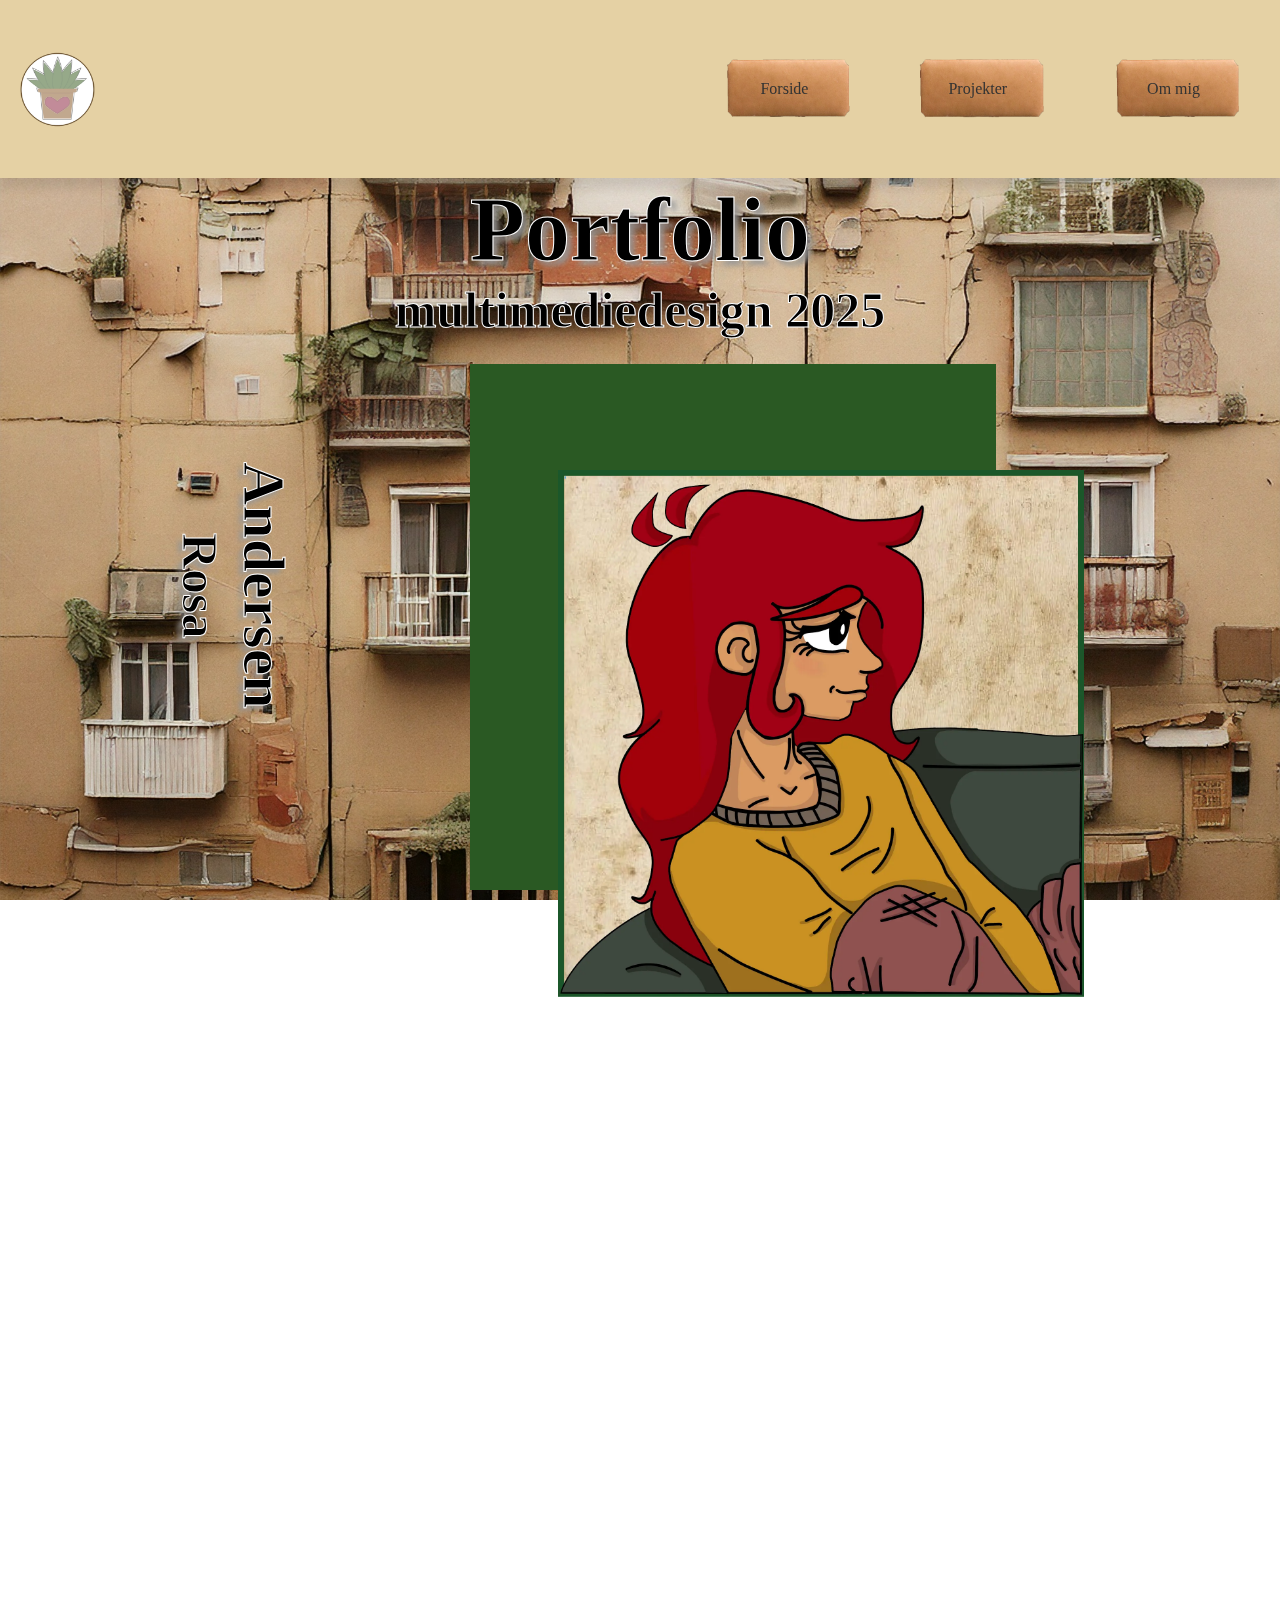
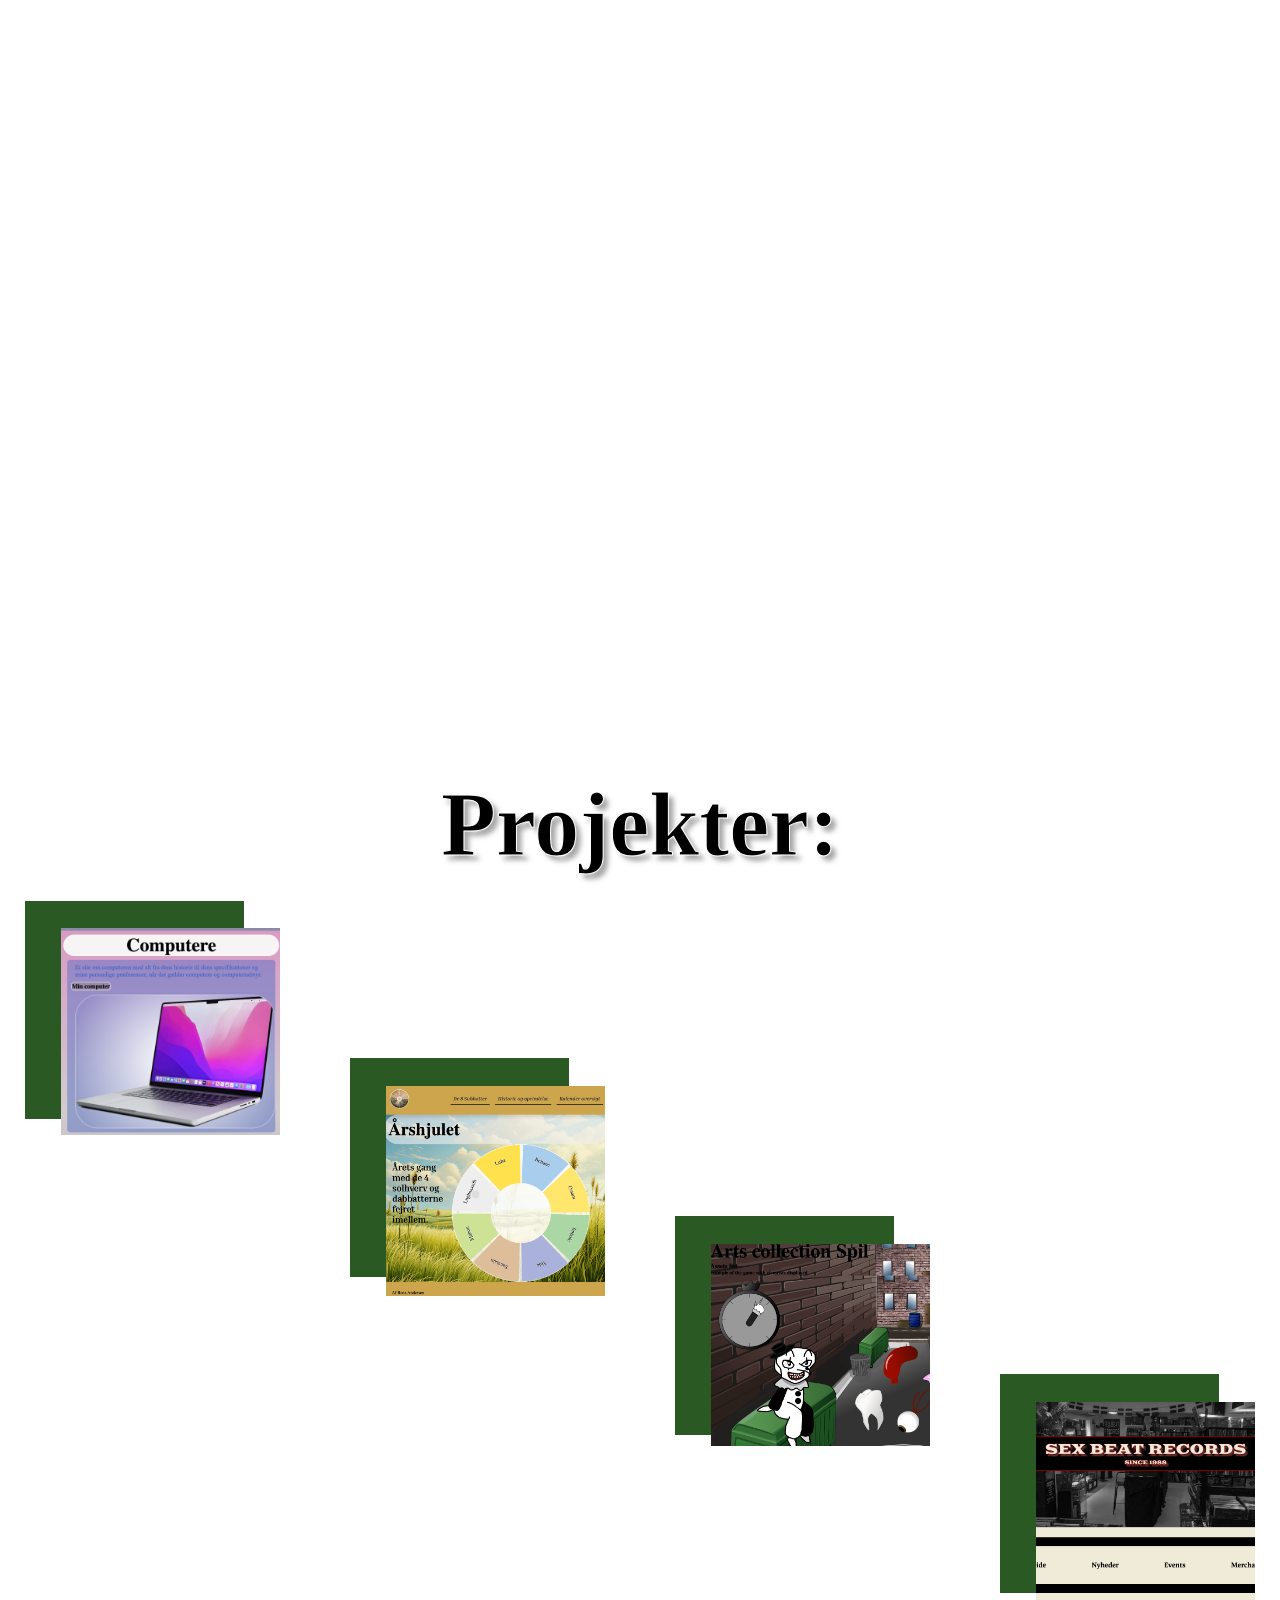
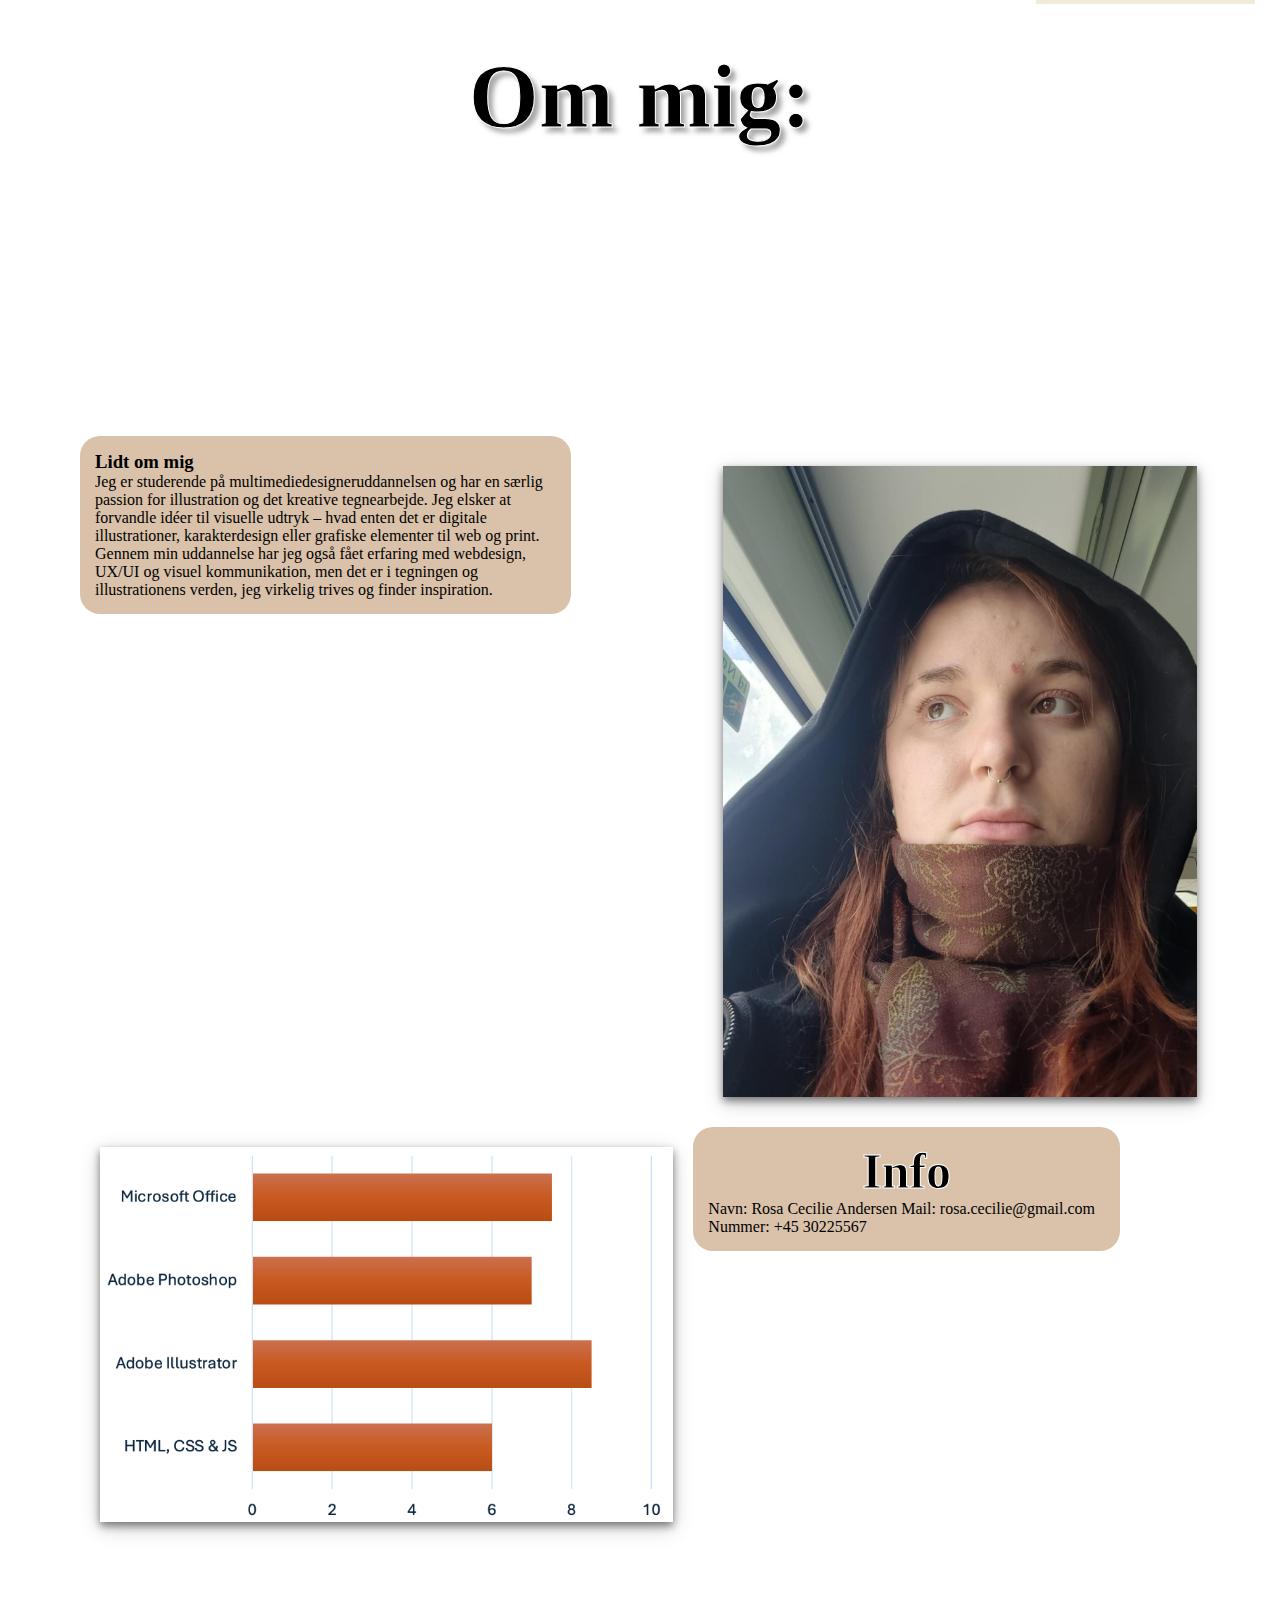
<file: index.html>
<!DOCTYPE html>
<html lang="en">

<head>


    <meta charset="UTF-8">
    <meta name="viewport" content="width=device-width, initial-scale=1.0">
    <meta name="robots" content="noindex">
    <title>Portfolio</title>

    <link rel="stylesheet" href="css/style.css">
    <link rel="stylesheet" href="css/layout.css">
    <link rel="stylesheet" href="menu/menu.css">

    <!--Fav icon-->
    <link rel="icon" type="image/x-icon" href="Img/logo_portfolio.webp">
    <!--Fonts-->

</head>

<body>
    <header>
        <div class="logo">
            <a href="index.html"><img src="Img/logo_portfolio.webp" alt="plant logo"></a>
        </div>
        <nav>
            <ul class="menu">
                <li class="pap"><a href="index.html">Forside</a></li>
                <li class="pap"><a href="projekter.html">Projekter</a></li>
                <li class="pap"><a href="om_mig.html">Om mig</a></li>
            </ul>
            <div class="burger">
                <div class="line"></div>
                <div class="line"></div>
                <div class="line"></div>
            </div>
        </nav>
    </header>
    <main class="main_forside">

        <h1>Portfolio</h1>
        <h2>multimediedesign 2025</h2>
        <div class="grid_forside">

            <div class="grid_overlap forside drawing">
                <div class="greenbox"></div>
                <img class="overlap_img" src="Img/drawing.webp" alt="min tegning">

            </div>
            <div class="navn">
                <div class="grid_navn">
                    <div class="lodret tekst1">
                        Rosa
                    </div>
                    <div class="lodret tekst2">
                        Andersen
                    </div>

                </div>

            </div>




        </div>

        <div class="main_projekt">

            <h1>Projekter:</h1>
            <div class="grid_projekter">
                <div class="grid_overlap projekt1 projekt_mobil">
                    <div class="greenbox"></div>
                    <a class="overlap_img" href="projekter/projekt1.html"><img src="Img/projekt1_web.png"
                            alt="projekt 1"></a>
                </div>
                <div class="grid_overlap projekt2 projekt_mobil">
                    <div class="greenbox"></div>
                    <a class="overlap_img" href="projekter/projekt2.html"><img src="Img/projekt2_web.png"
                            alt="projekt 2"></a>
                </div>
                <div class="grid_overlap projekt3 projekt_mobil">
                    <div class="greenbox"></div>
                    <a class="overlap_img" href="projekter/projekt3.html"><img src="Img/projekt3_web.png"
                            alt="projekt 3">
                    </a>
                </div>
                <div class="grid_overlap projekt4 projekt_mobil">
                    <div class="greenbox"></div>
                    <a class="overlap_img" href="projekter/projekt4.html"><img src="Img/projekt4_web.png"
                            alt="projekt 4"></a>
                </div>
            </div>
        </div>





        <div class="main_om-mig">



            <h1>Om mig:</h1>
            <section class="grid_om-mig">

                <div class="om-mig_tekst1">
                    <div class="tekst">

                        <h3 class="startafsnit">Lidt om mig</h3>
                        <p class="tekstafsnit"> Jeg er studerende på multimediedesigneruddannelsen og har en særlig
                            passion
                            for illustration og det kreative
                            tegnearbejde. Jeg elsker at forvandle idéer til visuelle udtryk – hvad enten det er digitale
                            illustrationer,
                            karakterdesign eller grafiske elementer til web og print. Gennem min uddannelse har jeg også
                            fået erfaring med
                            webdesign, UX/UI og visuel kommunikation, men det er i tegningen og illustrationens verden,
                            jeg
                            virkelig trives og
                            finder inspiration.
                        </p>
                    </div>

                </div>
                <div class="  om-mig_img2"><img class="billede" src="Img/portfolio_kompetencer.png"
                        alt="mine kompetencer">
                </div>
                <div class="om-mig_tekst2">
                    <div class="tekst">
                        <h2>Info</h2>
                        <p class="tekstafsnit">
                            Navn: Rosa Cecilie Andersen
                            Mail: rosa.cecilie@gmail.com
                            Nummer: +45 30225567
                        </p>
                    </div>



                </div>
                <div class=" om-mig_img1"><img class="billede" src="Img/portfolio_me.jpeg" alt="billede af mig">
                </div>
            </section>
        </div>

    </main>
    <footer></footer>
    <script src="menu/menu.js"></script>

</body>

</html>
</file>
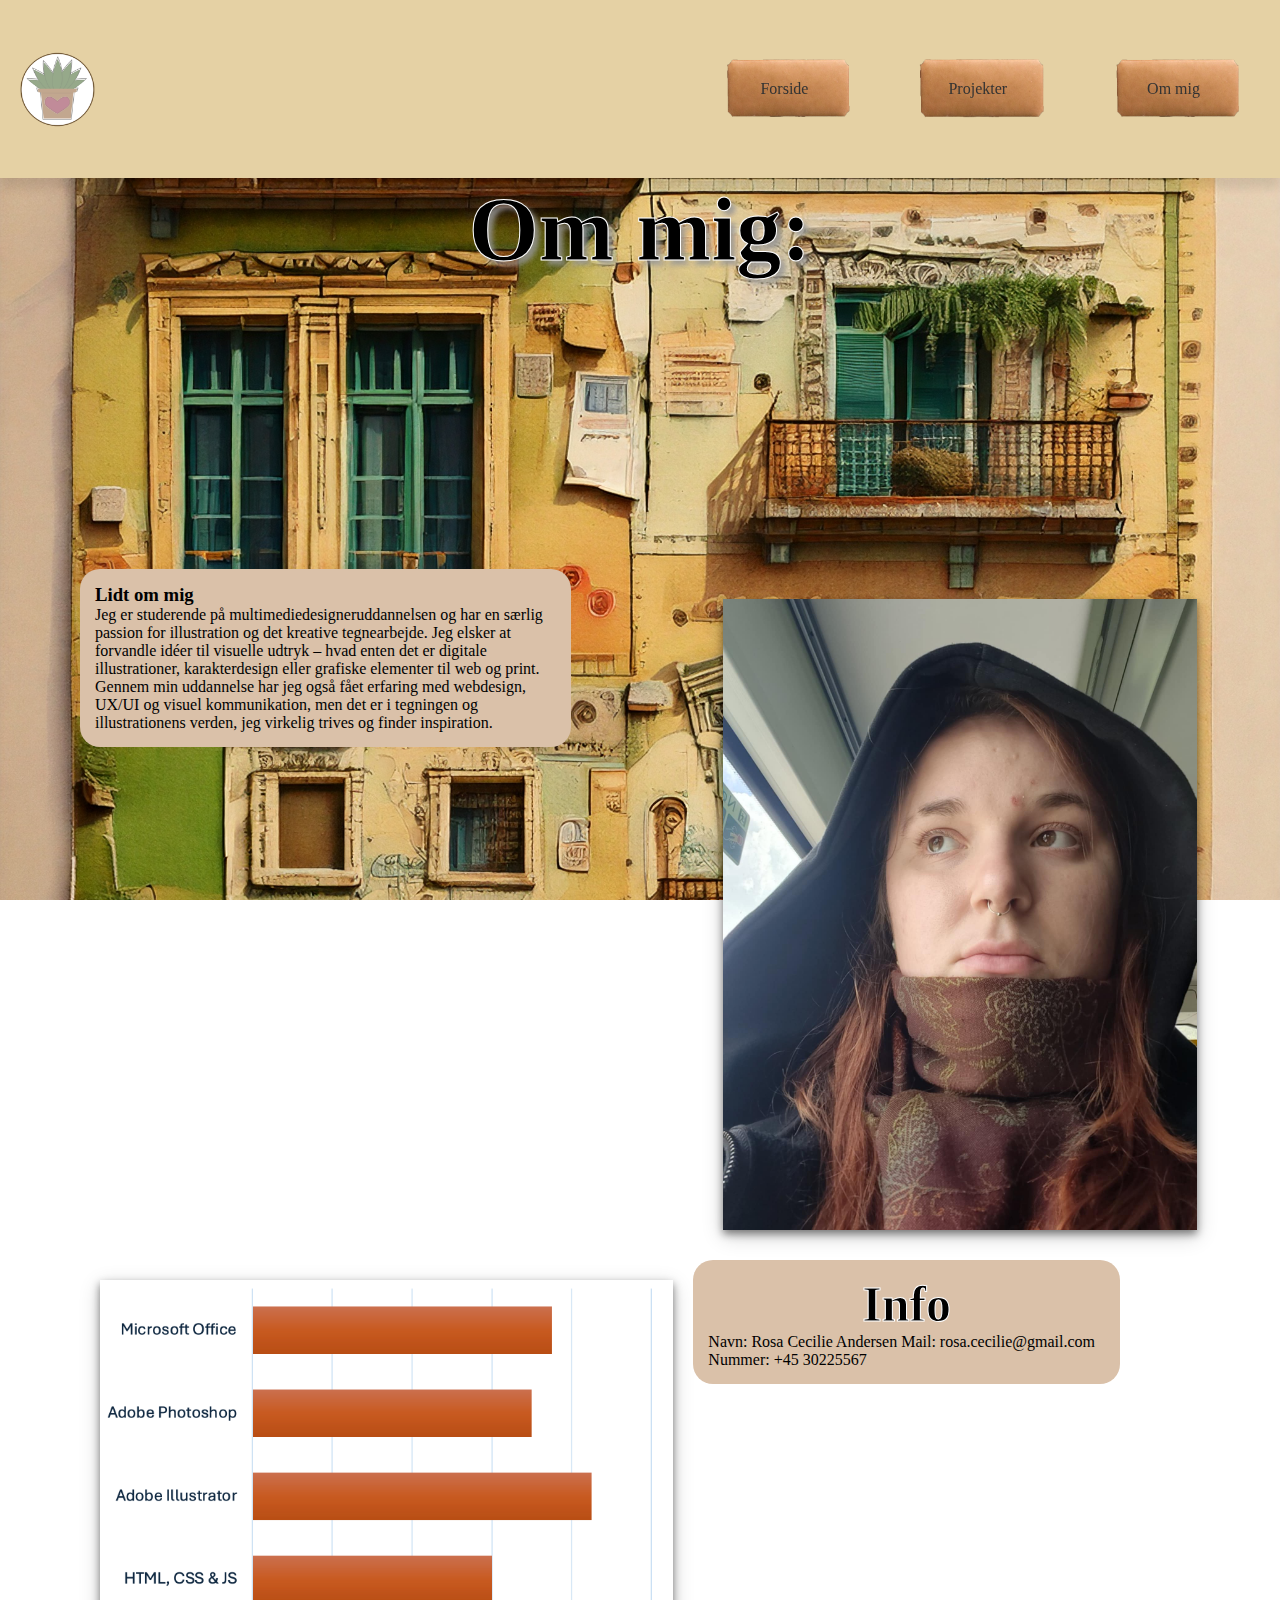
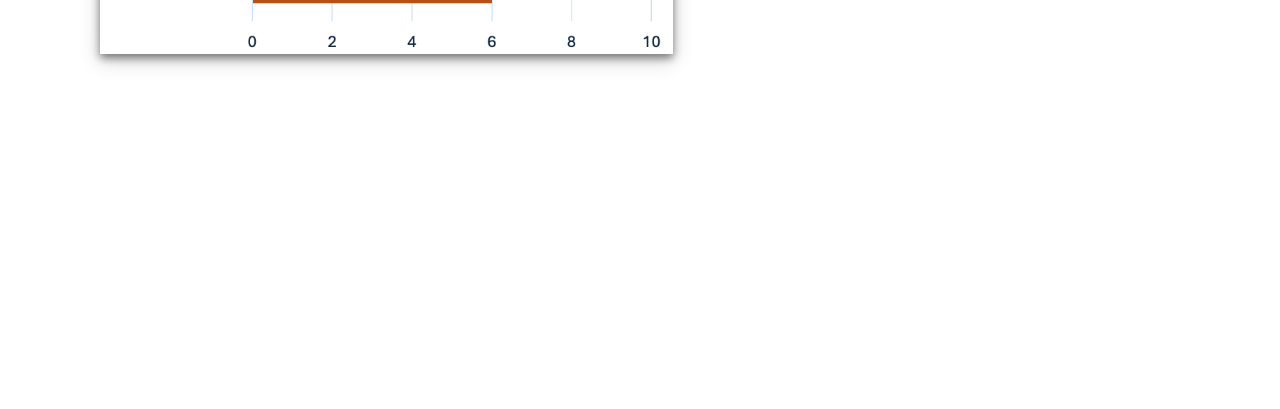
<file: om_mig.html>
<!DOCTYPE html>
<html lang="en">

<head>


    <meta charset="UTF-8">
    <meta name="viewport" content="width=device-width, initial-scale=1.0">
    <meta name="robots" content="noindex">
    <title>Portfolio</title>

    <link rel="stylesheet" href="/css/style.css">
    <link rel="stylesheet" href="/css/layout.css">
    <link rel="stylesheet" href="/menu/menu.css">

    <!--Fav icon-->
    <link rel="icon" type="image/x-icon" href="/Img/logo_portfolio.png">
    <!--Fonts-->
</head>

<body>
    <header>
        <div class="logo">
            <a href="index.html"><img src="/Img/logo_portfolio.png" alt="plant logo"></a>
        </div>
        <nav>
            <ul class="menu">
                <li class="pap"><a href="index.html">Forside</a></li>
                <li class="pap"><a href="projekter.html">Projekter</a></li>
                <li class="pap"><a href="om_mig.html">Om mig</a></li>
            </ul>
            <div class="burger">
                <div class="line"></div>
                <div class="line"></div>
                <div class="line"></div>
            </div>
        </nav>
    </header>
    <main class="main_om-mig">



        <h1>Om mig:</h1>
        <section class="grid_om-mig">

            <div class="om-mig_tekst1">
                <div class="tekst">

                    <h3 class="startafsnit">Lidt om mig</h3>
                    <p class="tekstafsnit"> Jeg er studerende på multimediedesigneruddannelsen og har en særlig passion
                        for illustration og det kreative
                        tegnearbejde. Jeg elsker at forvandle idéer til visuelle udtryk – hvad enten det er digitale
                        illustrationer,
                        karakterdesign eller grafiske elementer til web og print. Gennem min uddannelse har jeg også
                        fået erfaring med
                        webdesign, UX/UI og visuel kommunikation, men det er i tegningen og illustrationens verden, jeg
                        virkelig trives og
                        finder inspiration.
                    </p>
                </div>

            </div>
            <div class="  om-mig_img2"><img class="billede" src="Img/portfolio_kompetencer.png" alt="mine kompetencer">
            </div>
            <div class="om-mig_tekst2">
                <div class="tekst">
                    <h2>Info</h2>
                    <p class="tekstafsnit">
                        Navn: Rosa Cecilie Andersen
                        Mail: rosa.cecilie@gmail.com
                        Nummer: +45 30225567
                    </p>
                </div>



            </div>
            <div class=" om-mig_img1"><img class="billede" src="Img/portfolio_me.jpeg" alt="billede af mig">
            </div>
        </section>





    </main>
    <footer></footer>
    <script src="menu/menu.js"></script>

</body>

</html>
</file>
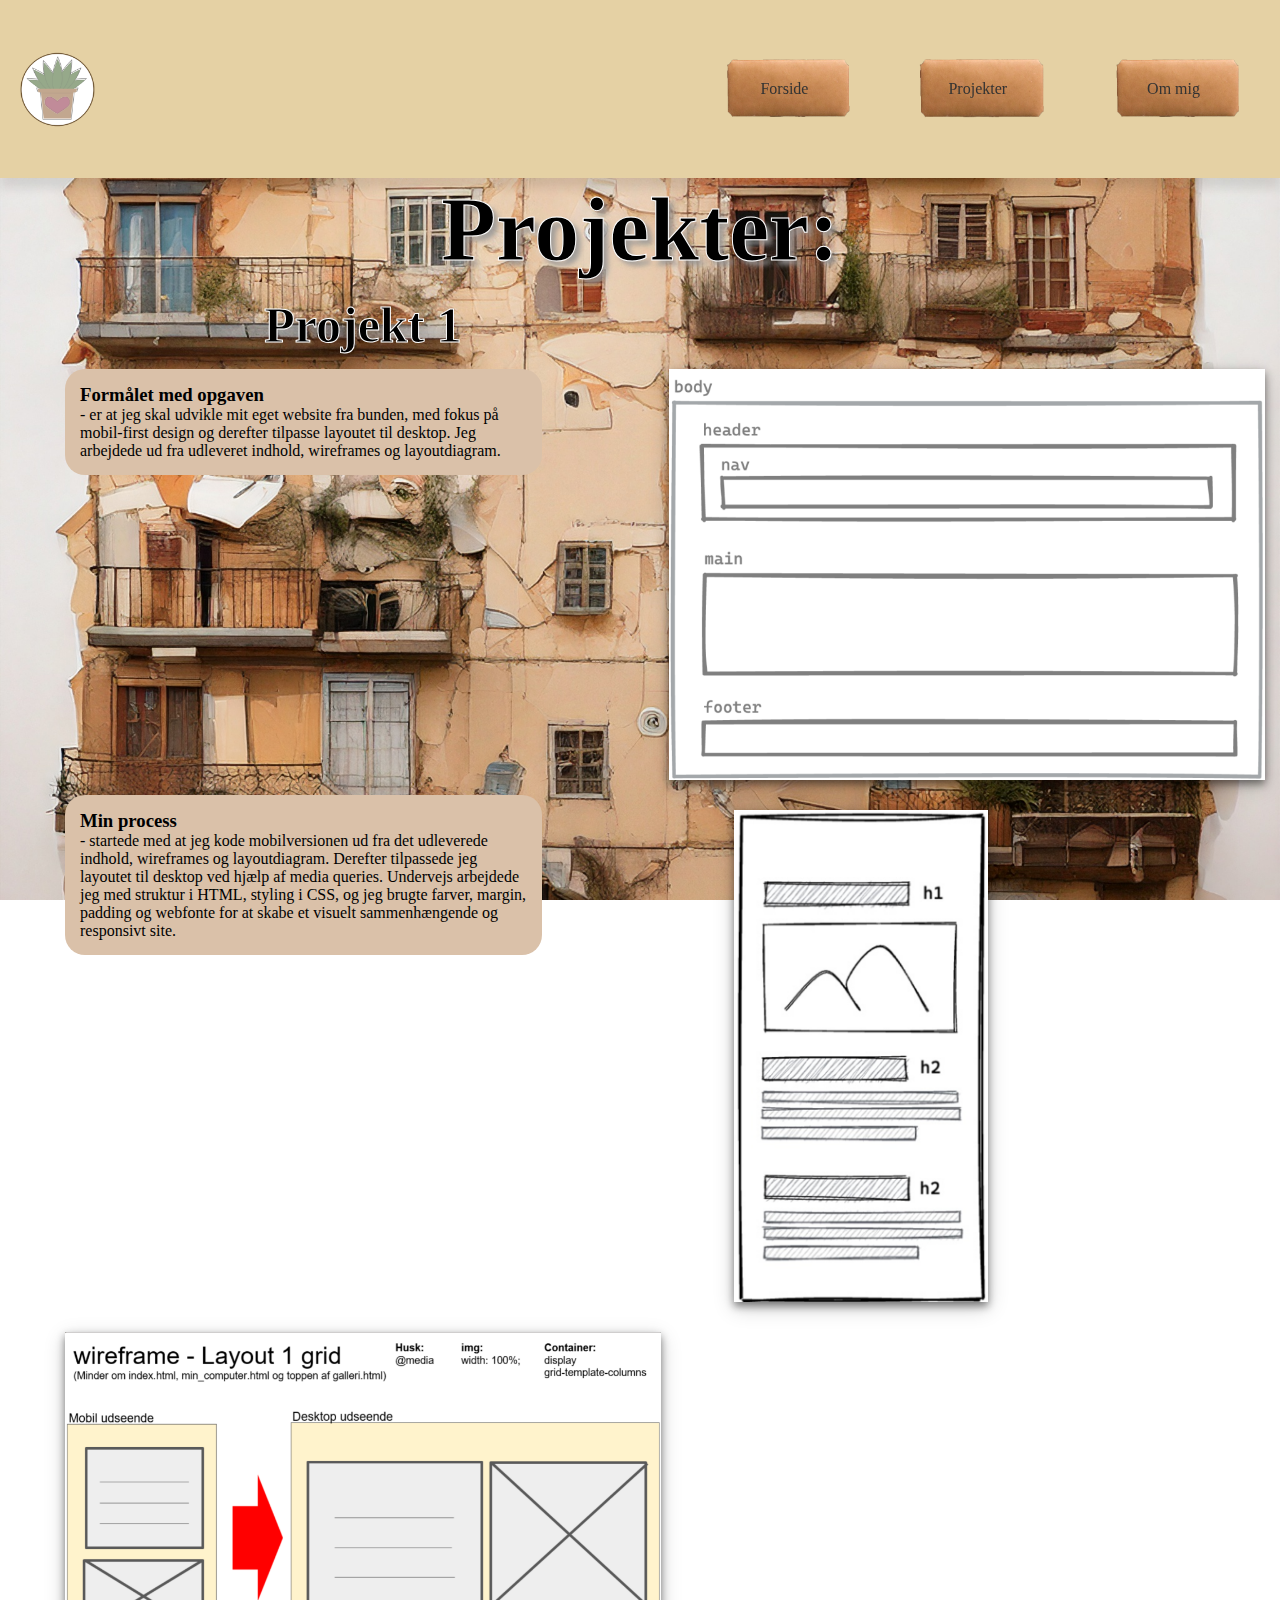
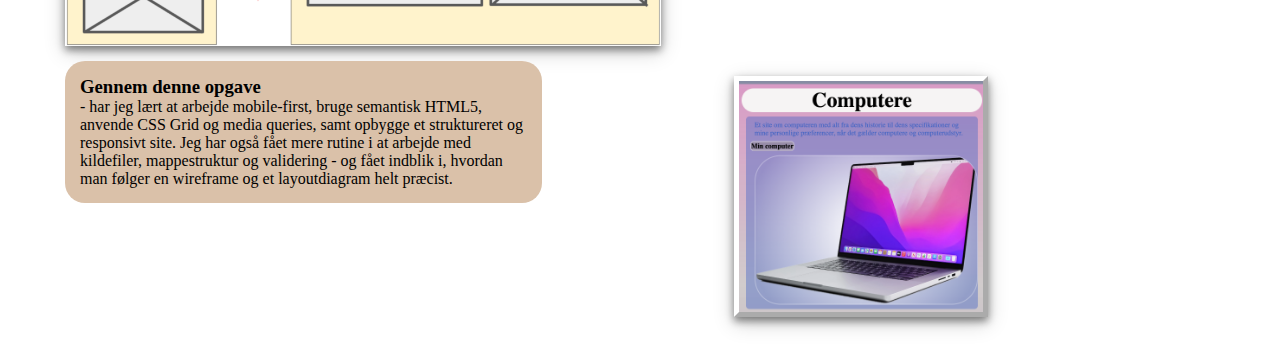
<file: projekt1.html>
<!DOCTYPE html>
<html lang="da">

<head>


    <meta charset="UTF-8">
    <meta name="viewport" content="width=device-width, initial-scale=1.0">
    <meta name="robots" content="noindex">
    <title>Portfolio</title>

    <link rel="stylesheet" href="css/style.css">
    <link rel="stylesheet" href="css/layout.css">
    <link rel="stylesheet" href="menu/menu.css">

    <!--Fav icon-->
    <link rel="icon" type="image/x-icon" href="Img/logo_portfolio.png">
    <!--Fonts-->
</head>

<body>
    <header>
        <div class="logo">
            <a href="index.html"><img src="Img/logo_portfolio.png" alt="plant logo"></a>
        </div>
        <nav>
            <ul class="menu">
                <li class="pap"><a href="index.html">Forside</a></li>
                <li class="pap"><a href="projekter.html">Projekter</a></li>
                <li class="pap"><a href="om_mig.html">Om mig</a></li>
            </ul>
            <div class="burger">
                <div class="line"></div>
                <div class="line"></div>
                <div class="line"></div>
            </div>
        </nav>
    </header>
    <main class="main_projekt">
        <div class="projekt" id="projekt1">
            <h1>Projekter:</h1>
            <div class="grid_1-1">
                <h2>Projekt 1</h2>
            </div>
            <section class="grid_1-1 projekter">

                <div class="tekst">

                    <h3 class="startafsnit">Formålet med opgaven</h3>
                    <p class="tekstafsnit"> - er at jeg skal udvikle mit eget website fra bunden, med fokus på
                        mobil-first design og derefter tilpasse layoutet til
                        desktop.
                        Jeg arbejdede ud fra udleveret indhold, wireframes og layoutdiagram.
                    </p>

                </div>
                <div class="projekter projekt1_img1" id="layoutdiagram"><img class="billede" title="Layoutdiagram"
                        src="Img/projekt1_layoutdiagram.png" alt="billede af layoutdiagram fra undervisning">
                </div>
            </section>
            <section class="grid_1-1 projekter">
                <div class="tekst">
                    <h3 class="startafsnit">Min process</h3>
                    <p class="tekstafsnit"> - startede med at jeg kode mobilversionen ud fra det udleverede indhold,
                        wireframes og layoutdiagram.
                        Derefter tilpassede jeg layoutet til desktop ved hjælp af media queries.
                        Undervejs arbejdede jeg med struktur i HTML, styling i CSS, og jeg brugte farver, margin,
                        padding og webfonte for at
                        skabe et visuelt sammenhængende og responsivt site. </p>

                </div>
                <div class="grid_1-1 projekter projekt1_img2 "><img class="billede" title="wireframe"
                        src="Img/projekt1_wireframe.png" alt="billede af wireframe fra undervisning">
                </div>
            </section>

            <div class="grid_1-1 projekter "><img class="billede" title="layout desktop -> mobil"
                    src="Img/projekt1_mobilsite.png" alt="billede fra undervisning">
            </div>

            <section class="grid_1-1 projekter projekt1_img3">
                <div class="tekst ">
                    <h3 class="startafsnit">Gennem denne opgave </h3>
                    <p class="tekstafsnit"> - har jeg lært at arbejde mobile-first, bruge semantisk HTML5, anvende CSS
                        Grid og media queries, samt
                        opbygge et struktureret og responsivt site. Jeg har også fået mere rutine i at arbejde med
                        kildefiler, mappestruktur og
                        validering - og fået indblik i, hvordan man følger en wireframe og et layoutdiagram helt
                        præcist. </p>

                </div>
                <div class="grid_1-1 projekter projekt1_img4 "><a
                        href="https://domainexpansion.dk/kea/02_web/01_website/website/">
                        <img class="button billede web_link" title="KLIK MIG" src="Img/projekt1_web.png"
                            alt="projekt1 udsnit"></a></div>
            </section>

        </div>

    </main>
    <footer></footer>
    <script src="menu/menu.js"></script>

</body>

</html>
</file>
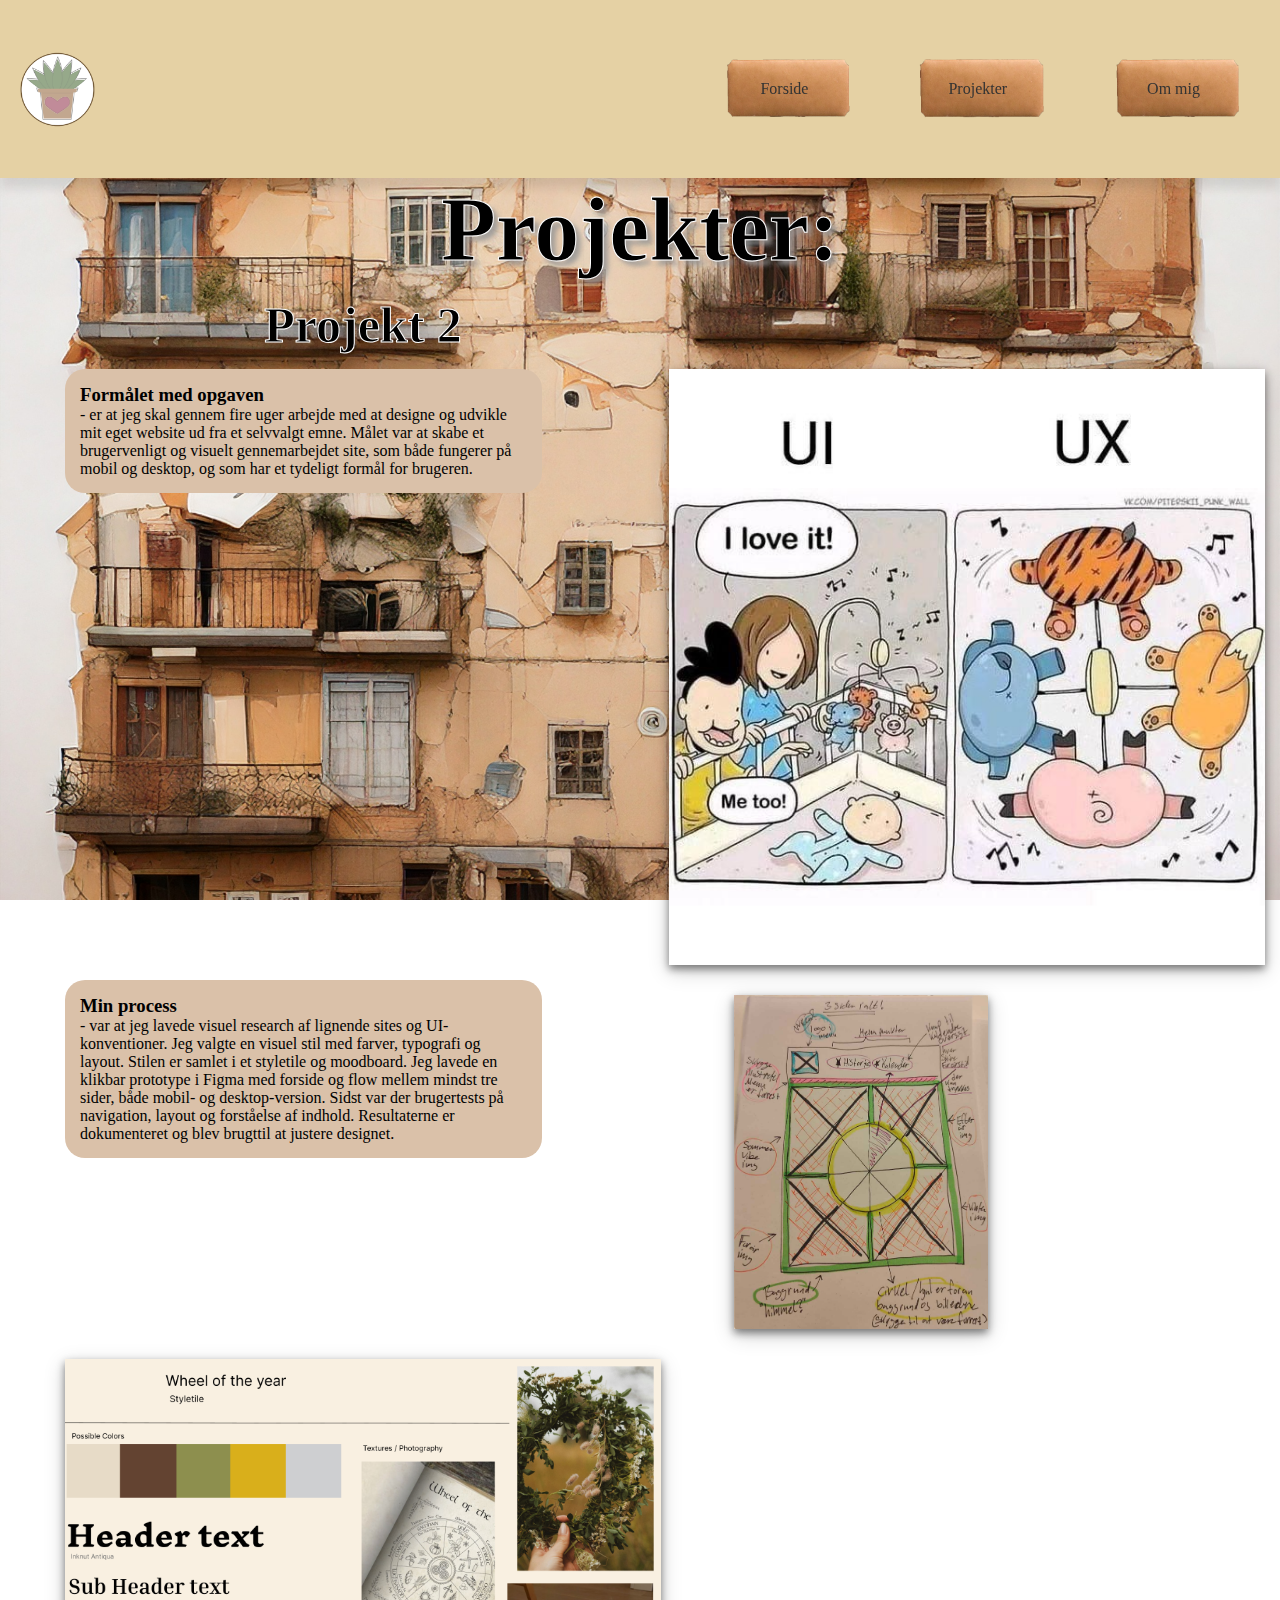
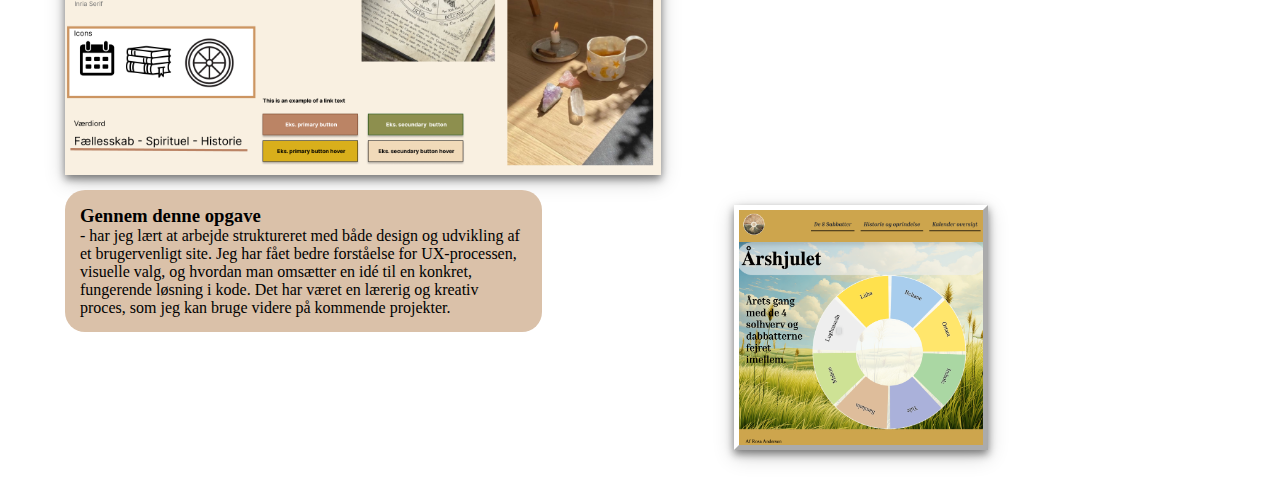
<file: projekt2.html>
<!DOCTYPE html>
<html lang="en">

<head>


    <meta charset="UTF-8">
    <meta name="viewport" content="width=device-width, initial-scale=1.0">
    <meta name="robots" content="noindex">
    <title>Portfolio</title>

    <link rel="stylesheet" href="css/style.css">
    <link rel="stylesheet" href="css/layout.css">
    <link rel="stylesheet" href="menu/menu.css">

    <!--Fav icon-->
    <link rel="icon" type="image/x-icon" href="Img/logo_portfolio.png">
    <!--Fonts-->
</head>

<body>
    <header>
        <div class="logo">
            <a href="index.html"><img src="Img/logo_portfolio.png" alt="plant logo"></a>
        </div>
        <nav>
            <ul class="menu">
                <li class="pap"><a href="index.html">Forside</a></li>
                <li class="pap"><a href="projekter.html">Projekter</a></li>
                <li class="pap"><a href="om_mig.html">Om mig</a></li>
            </ul>
            <div class="burger">
                <div class="line"></div>
                <div class="line"></div>
                <div class="line"></div>
            </div>
        </nav>
    </header>
    <main class="main_projekt">
        <div class="projekt" id="projekt1">
            <h1>Projekter:</h1>
            <div class="grid_1-1">
                <h2>Projekt 2</h2>
            </div>
            <section class="grid_1-1 projekter">

                <div class="tekst">

                    <h3 class="startafsnit">Formålet med opgaven</h3>
                    <p class="tekstafsnit"> - er at jeg skal gennem fire uger arbejde med at designe og udvikle mit eget
                        website ud fra et
                        selvvalgt emne.
                        Målet var at skabe et brugervenligt og visuelt gennemarbejdet site, som både fungerer på mobil
                        og desktop, og som har et
                        tydeligt formål for brugeren.
                    </p>

                </div>
                <div class="projekter projekt2_img1 "><img class="billede" title="UI vs UX" src="Img/projekt2_funny.jpg"
                        alt="sjovt billede fra undervisning">
                </div>
            </section>
            <section class="grid_1-1 projekter">
                <div class="tekst">
                    <h3 class="startafsnit">Min process</h3>
                    <p class="tekstafsnit"> - var at jeg lavede visuel research af lignende sites og UI-konventioner.
                        Jeg valgte en visuel stil med
                        farver, typografi og layout.
                        Stilen er samlet i et styletile og moodboard.

                        Jeg lavede en klikbar prototype i Figma med forside og flow mellem mindst tre sider, både mobil-
                        og desktop-version.

                        Sidst var der brugertests på navigation, layout og forståelse af indhold. Resultaterne er
                        dokumenteret og blev brugttil at justere designet. </p>

                </div>
                <div class="grid_1-1 projekter projekt2_img2 "><img class="billede" title="sketch af min hjemmeside"
                        src="Img/projekt2_sketch.png" alt="sketch fra mit arbejde">
                </div>
            </section>

            <div class="grid_1-1 projekter projekt2_img3 "><img class="billede" title="Mit styletile til hjemmesiden"
                    src="Img/projekt2_styletile.png" alt="mit styletile fra mit arbejde">
            </div>

            <section class="grid_1-1 projekter">
                <div class="tekst ">
                    <h3 class="startafsnit">Gennem denne opgave </h3>
                    <p class="tekstafsnit"> - har jeg lært at arbejde struktureret med både design og udvikling af et
                        brugervenligt site.
                        Jeg har fået bedre forståelse for UX-processen, visuelle valg, og hvordan man omsætter en idé
                        til en konkret, fungerende
                        løsning i kode.
                        Det har været en lærerig og kreativ proces, som jeg kan bruge videre på kommende projekter. </p>

                </div>
                <div class="grid_1-1 projekter projekt2_img4  "><a href="http://domainexpansion.dk/kea/03_ux/website/">
                        <img class="billede web_link" title="KLIK MIG" src="Img/projekt2_web.png"
                            alt="projekt2 udsnit"></a></div>
            </section>

        </div>

    </main>
    <footer></footer>
    <script src="menu/menu.js"></script>

</body>

</html>
</file>
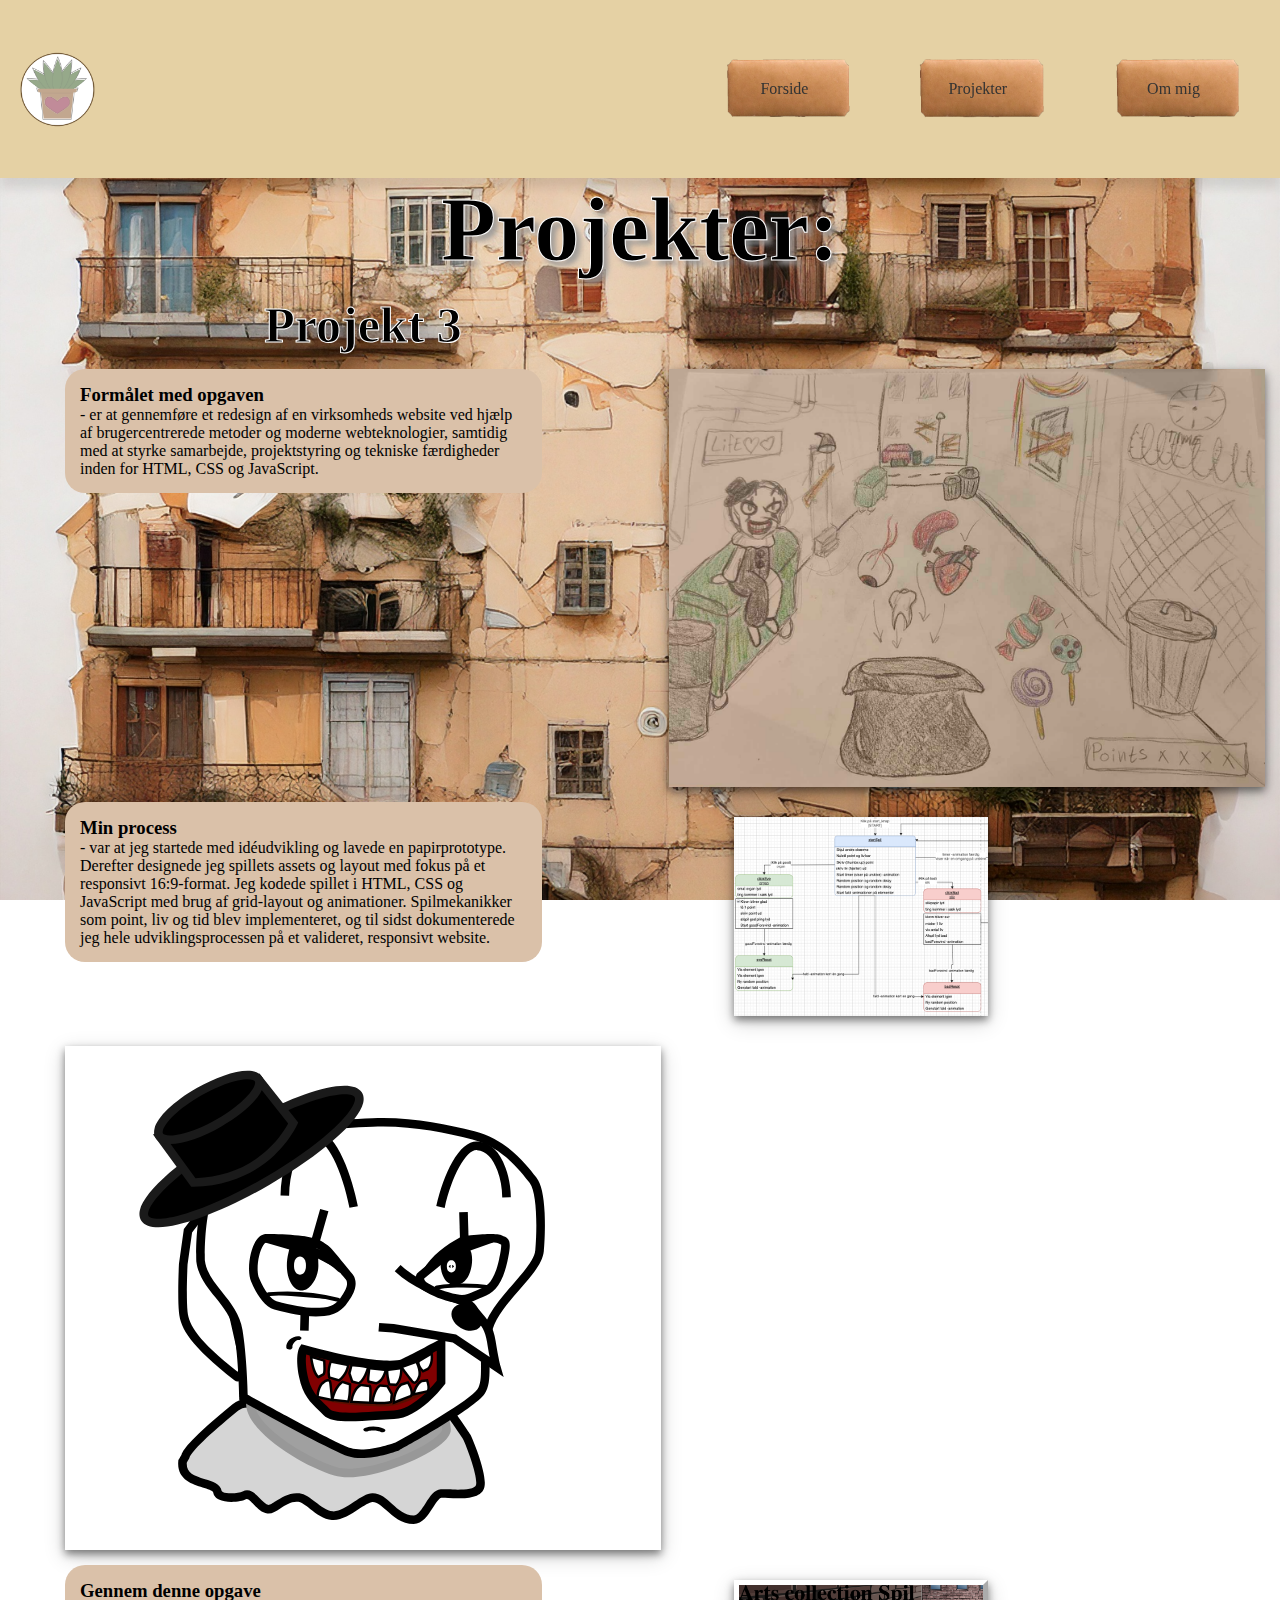
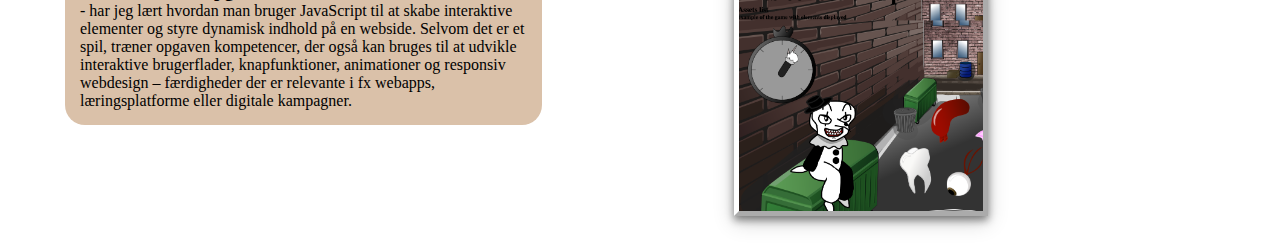
<file: projekt3.html>
<!DOCTYPE html>
<html lang="en">

<head>


    <meta charset="UTF-8">
    <meta name="viewport" content="width=device-width, initial-scale=1.0">
    <meta name="robots" content="noindex">
    <title>Portfolio</title>

    <link rel="stylesheet" href="/css/style.css">
    <link rel="stylesheet" href="/css/layout.css">
    <link rel="stylesheet" href="/menu/menu.css">

    <!--Fav icon-->
    <link rel="icon" type="image/x-icon" href="Img/logo_portfolio.png">
    <!--Fonts-->
</head>

<body>
    <header>
        <div class="logo">
            <a href="index.html"><img src="Img/logo_portfolio.png" alt="plant logo"></a>
        </div>
        <nav>
            <ul class="menu">
                <li class="pap"><a href="index.html">Forside</a></li>
                <li class="pap"><a href="projekter.html">Projekter</a></li>
                <li class="pap"><a href="om_mig.html">Om mig</a></li>
            </ul>
            <div class="burger">
                <div class="line"></div>
                <div class="line"></div>
                <div class="line"></div>
            </div>
        </nav>
    </header>
    <main class="main_projekt">
        <div class="projekt" id="projekt3">
            <h1>Projekter:</h1>
            <div class="grid_1-1">
                <h2>Projekt 3</h2>
            </div>
            <section class="grid_1-1 projekter">

                <div class="tekst">

                    <h3 class="startafsnit">Formålet med opgaven</h3>
                    <p class="tekstafsnit"> - er at gennemføre et redesign af en virksomheds website ved hjælp af
                        brugercentrerede metoder og
                        moderne webteknologier, samtidig med at styrke samarbejde, projektstyring og tekniske
                        færdigheder inden for HTML, CSS og
                        JavaScript.
                    </p>

                </div>
                <div class="projekter projekt3_img1 "><img class="billede" title="Sketch af mit spil som ide"
                        src="Img/projekt3_skitse.png" alt="min skitse af mit spil">
                </div>
            </section>
            <section class="grid_1-1 projekter">
                <div class="tekst">
                    <h3 class="startafsnit">Min process</h3>
                    <p class="tekstafsnit"> - var at jeg startede med idéudvikling og lavede en papirprototype.
                        Derefter designede jeg spillets assets og layout med fokus på et responsivt 16:9-format.
                        Jeg kodede spillet i HTML, CSS og JavaScript med brug af grid-layout og animationer.
                        Spilmekanikker som point, liv og tid blev implementeret, og til sidst dokumenterede jeg hele
                        udviklingsprocessen på et
                        valideret, responsivt website. </p>

                </div>
                <div class="grid_1-1 projekter projekt3_img2 "><img class="billede" title="map over mit spil"
                        src="Img/projekt3_tree.png" alt="spillets process oversigt">
                </div>
            </section>

            <div class="grid_1-1 projekter projekt3_img3 "><img class="billede" title="Element fra spil"
                    src="Img/img_startface.svg" alt="element fra mit spil">
            </div>

            <section class="grid_1-1 projekter">
                <div class="tekst ">
                    <h3 class="startafsnit">Gennem denne opgave </h3>
                    <p class="tekstafsnit"> - har jeg lært hvordan man bruger JavaScript til at skabe interaktive
                        elementer og styre dynamisk
                        indhold på en webside.
                        Selvom det er et spil, træner opgaven kompetencer, der også kan bruges til at udvikle
                        interaktive brugerflader,
                        knapfunktioner, animationer og responsiv webdesign – færdigheder der er relevante i fx webapps,
                        læringsplatforme eller digitale kampagner. </p>

                </div>
                <div class="grid_1-1 projekter projekt3_img4 "><a
                        href="https://domainexpansion.dk/kea/04_animation/website4v5/index.html">
                        <img class="billede web_link" title="KLIK MIG" src="Img/projekt3_web.png"
                            alt="projekt3 udsnit"></a></div>
            </section>

        </div>

    </main>
    <footer></footer>
    <script src="menu/menu.js"></script>

</body>

</html>
</file>
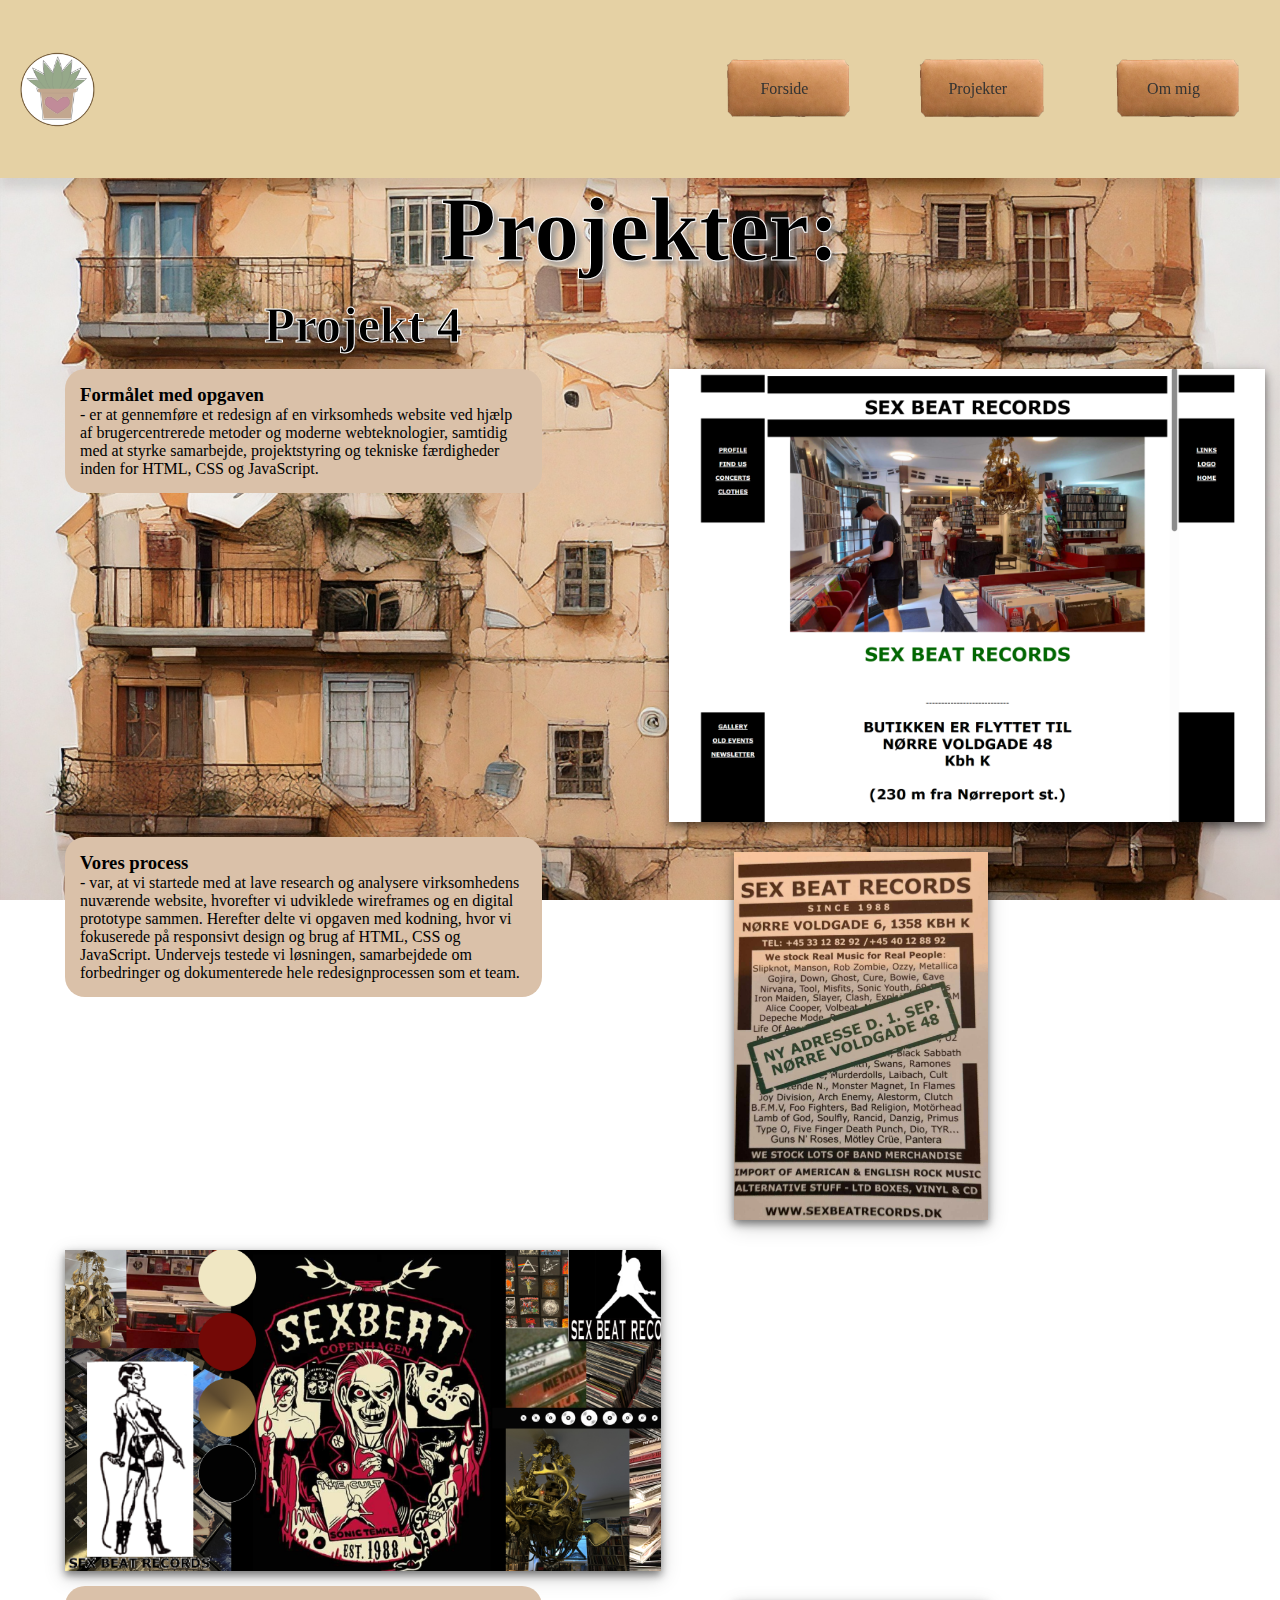
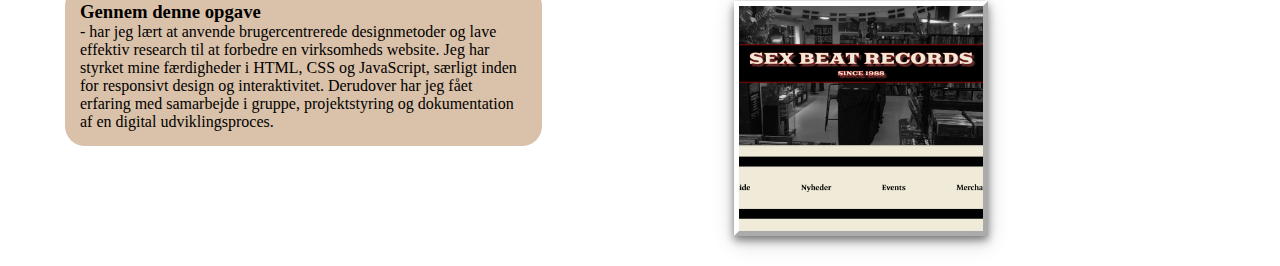
<file: projekt4.html>
<!DOCTYPE html>
<html lang="en">

<head>


    <meta charset="UTF-8">
    <meta name="viewport" content="width=device-width, initial-scale=1.0">
    <meta name="robots" content="noindex">
    <title>Portfolio</title>

    <link rel="stylesheet" href="css/style.css">
    <link rel="stylesheet" href="css/layout.css">
    <link rel="stylesheet" href="menu/menu.css">

    <!--Fav icon-->
    <link rel="icon" type="image/x-icon" href="/Img/logo_portfolio.png">
    <!--Fonts-->
</head>

<body>
    <header>
        <div class="logo">
            <a href="index.html"><img src="Img/logo_portfolio.png" alt="plant logo"></a>
        </div>
        <nav>
            <ul class="menu">
                <li class="pap"><a href="index.html">Forside</a></li>
                <li class="pap"><a href="projekter.html">Projekter</a></li>
                <li class="pap"><a href="om_mig.html">Om mig</a></li>
            </ul>
            <div class="burger">
                <div class="line"></div>
                <div class="line"></div>
                <div class="line"></div>
            </div>
        </nav>
    </header>
    <main class="main_projekt">
        <div class="projekt" id="projekt4">
            <h1>Projekter:</h1>
            <div class="grid_1-1">
                <h2>Projekt 4</h2>
            </div>
            <section class="grid_1-1 projekter">

                <div class="tekst">

                    <h3 class="startafsnit">Formålet med opgaven</h3>
                    <p class="tekstafsnit"> - er at gennemføre et redesign af en virksomheds website ved hjælp af
                        brugercentrerede metoder og
                        moderne webteknologier, samtidig med at styrke samarbejde, projektstyring og tekniske
                        færdigheder inden for HTML, CSS og
                        JavaScript.
                    </p>

                </div>
                <div class="projekter projekt4_img1 "><img class="billede" title="Butik hjemmeside før"
                        src="Img/projekt4_oldwebsite.png" alt="udsnit af butikkens egen hjemmeside">
                </div>
            </section>
            <section class="grid_1-1 projekter">
                <div class="tekst">
                    <h3 class="startafsnit">Vores process</h3>
                    <p class="tekstafsnit"> - var, at vi startede med at lave research og analysere virksomhedens
                        nuværende website, hvorefter vi
                        udviklede wireframes og en digital prototype sammen. Herefter delte vi opgaven med kodning, hvor
                        vi fokuserede på
                        responsivt design og brug af HTML, CSS og JavaScript. Undervejs testede vi løsningen,
                        samarbejdede om forbedringer og
                        dokumenterede hele redesignprocessen som et team. </p>

                </div>
                <div class="grid_1-1 projekter projekt4_img2 "><img class="billede" title="Butik visit kort"
                        src="Img/projekt4_visitkort.png" alt="butikkens visit kort">
                </div>
            </section>

            <div class="grid_1-1 projekter projekt4_img3 "><img class="billede" title="Moodboard for den nye hjemmeside"
                    src="Img/projekt4_moodboard.png" alt="vores moodboard for den nye hjemmeside">
            </div>

            <section class="grid_1-1 projekter">
                <div class="tekst ">
                    <h3 class="startafsnit">Gennem denne opgave </h3>
                    <p class="tekstafsnit"> - har jeg lært at anvende brugercentrerede designmetoder og lave effektiv
                        research til at forbedre en
                        virksomheds website. Jeg har styrket mine færdigheder i HTML, CSS og JavaScript, særligt inden
                        for responsivt design og
                        interaktivitet. Derudover har jeg fået erfaring med samarbejde i gruppe, projektstyring og
                        dokumentation af en digital
                        udviklingsproces.</p>

                </div>
                <div class="grid_1-1 projekter projekt4_img4  "><a
                        href="https://domainexpansion.dk/kea/05_indhold/05_indhold-main%20done/https://domainexpansion.dk/kea/05_indhold/05_indhold-main%20done/">
                        <img class="billede web_link" title="KLIK MIG" src="Img/projekt4_web.png"
                            alt="projekt2 udsnit"></a></div>
            </section>

        </div>

    </main>
    <footer></footer>
    <script src="menu/menu.js"></script>

</body>

</html>
</file>
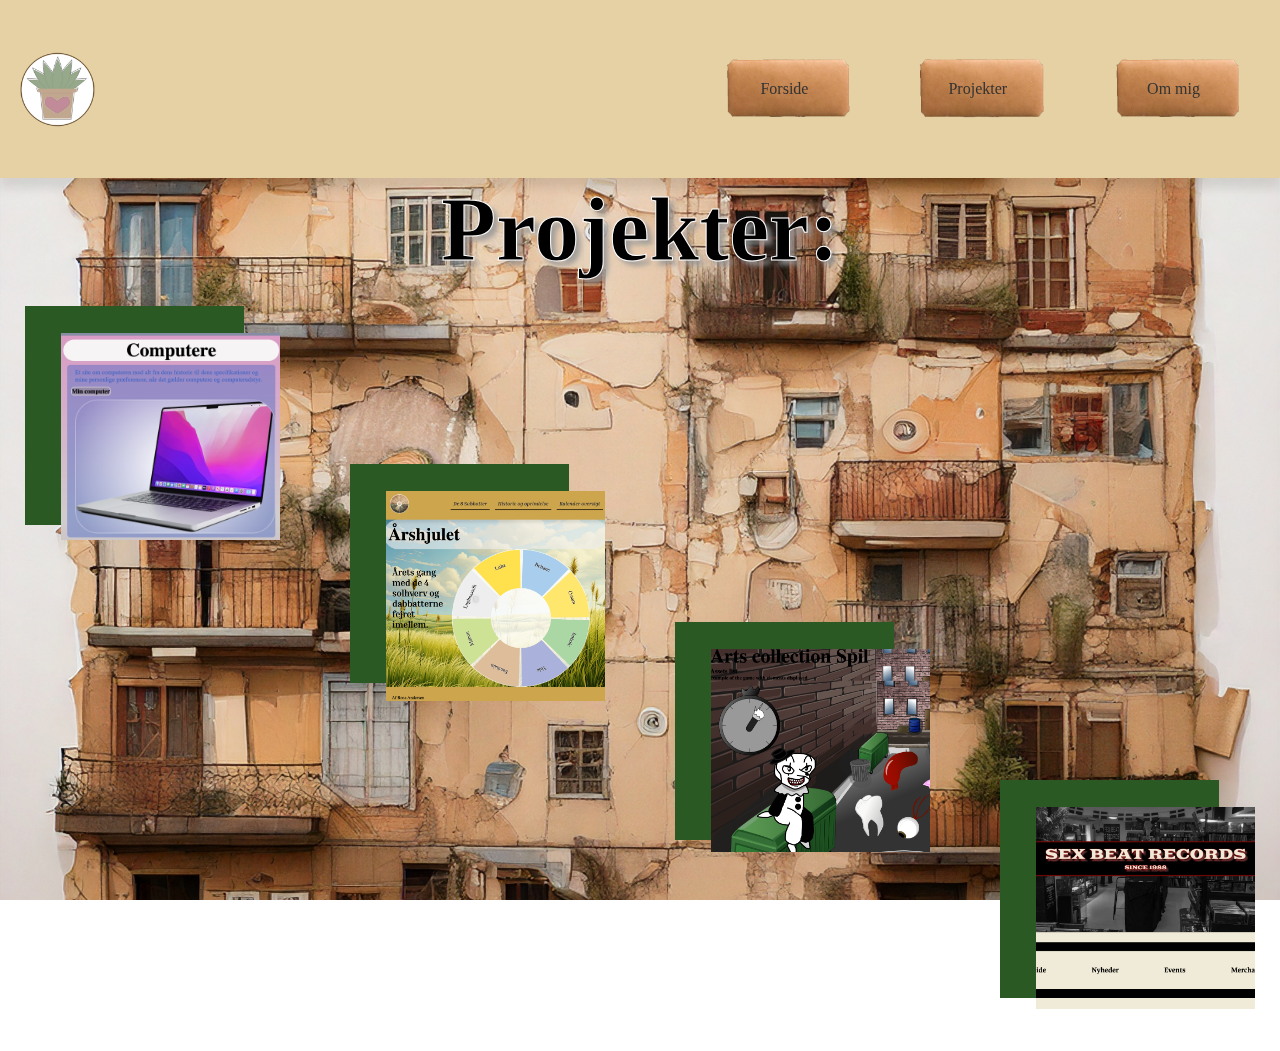
<file: projekter.html>
<!DOCTYPE html>
<html lang="en">

<head>


    <meta charset="UTF-8">
    <meta name="viewport" content="width=device-width, initial-scale=1.0">
    <meta name="robots" content="noindex">
    <title>Portfolio</title>

    <link rel="stylesheet" href="css/style.css">
    <link rel="stylesheet" href="css/layout.css">
    <link rel="stylesheet" href="menu/menu.css">

    <!--Fav icon-->
    <link rel="icon" type="image/x-icon" href="Img/logo_portfolio.png">
    <!--Fonts-->
</head>

<body>
    <header>
        <div class="logo">
            <a href="index.html"><img src="Img/logo_portfolio.png" alt="plant logo"></a>
        </div>
        <nav>
            <ul class="menu">
                <li class="pap"><a href="index.html">Forside</a></li>
                <li class="pap"><a href="projekter.html">Projekter</a></li>
                <li class="pap"><a href="om_mig.html">Om mig</a></li>
            </ul>
            <div class="burger">
                <div class="line"></div>
                <div class="line"></div>
                <div class="line"></div>
            </div>
        </nav>
    </header>
    <main class="main_projekt">
        <h1>Projekter:</h1>
        <div class="grid_projekter">
            <div class="grid_overlap projekt1 projekt_mobil">
                <div class="greenbox"></div>
                <a class="overlap_img" href="projekter/projekt1.html"><img src="Img/projekt1_web.png"
                        alt="projekt 1"></a>
            </div>
            <div class="grid_overlap projekt2 projekt_mobil">
                <div class="greenbox"></div>
                <a class="overlap_img" href="projekter/projekt2.html"><img src="Img/projekt2_web.png"
                        alt="projekt 2"></a>
            </div>
            <div class="grid_overlap projekt3 projekt_mobil">
                <div class="greenbox"></div>
                <a class="overlap_img" href="projekter/projekt3.html"><img src="Img/projekt3_web.png" alt="projekt 3">
                </a>
            </div>
            <div class="grid_overlap projekt4 projekt_mobil">
                <div class="greenbox"></div>
                <a class="overlap_img" href="projekter/projekt4.html"><img src="Img/projekt4_web.png"
                        alt="projekt 4"></a>
            </div>
        </div>




    </main>
    <footer></footer>
    <script src="menu/menu.js"></script>

</body>

</html>
</file>
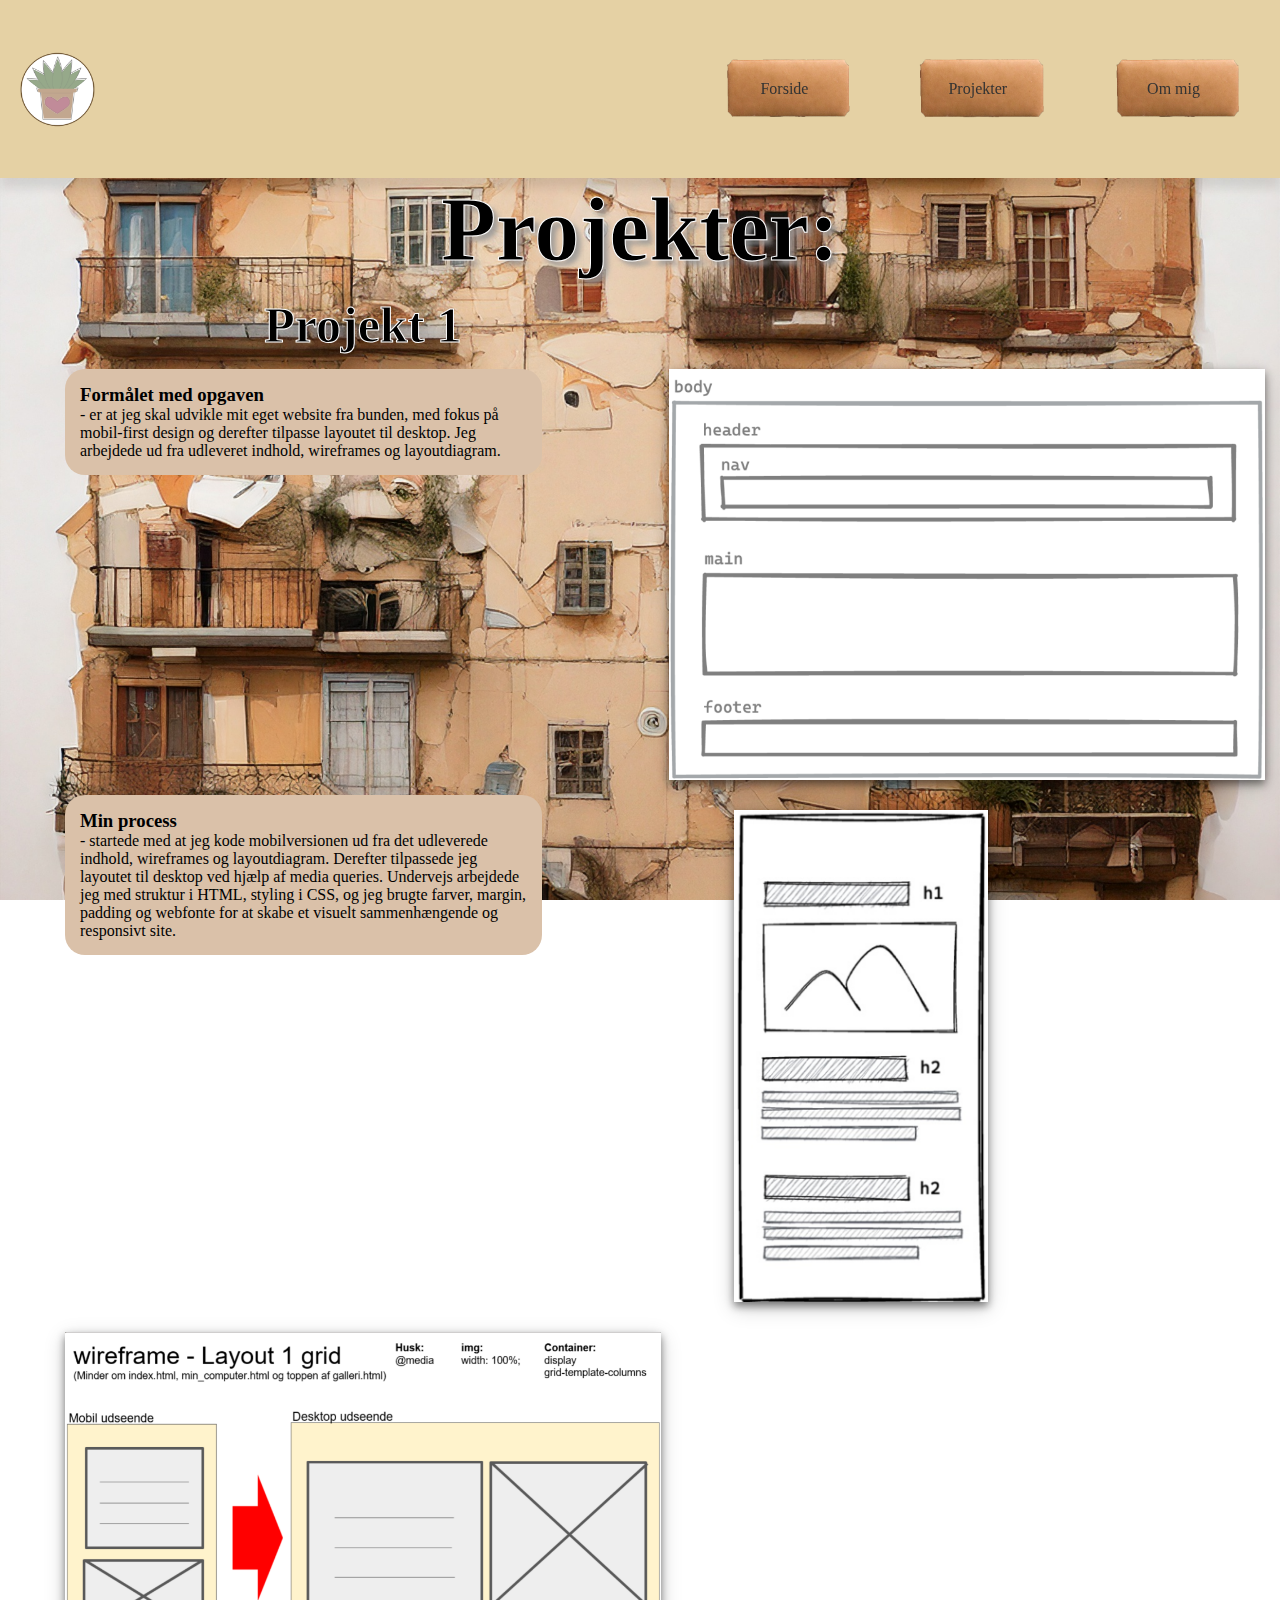
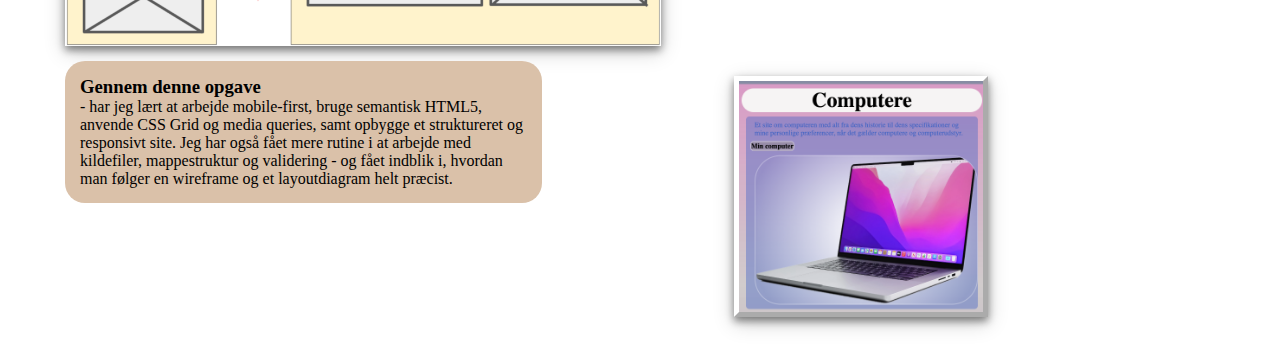
<file: projekter/projekt1.html>
<!DOCTYPE html>
<html lang="da">

<head>


    <meta charset="UTF-8">
    <meta name="viewport" content="width=device-width, initial-scale=1.0">
    <meta name="robots" content="noindex">
    <title>Portfolio</title>

    <link rel="stylesheet" href="/css/style.css">
    <link rel="stylesheet" href="/css/layout.css">
    <link rel="stylesheet" href="/menu/menu.css">

    <!--Fav icon-->
    <link rel="icon" type="image/x-icon" href="Img/logo_portfolio.png">
    <!--Fonts-->
</head>

<body>
    <header>
        <div class="logo">
            <a href="index.html"><img src="/Img/logo_portfolio.png" alt="plant logo"></a>
        </div>
        <nav>
            <ul class="menu">
                <li class="pap"><a href="index.html">Forside</a></li>
                <li class="pap"><a href="projekter.html">Projekter</a></li>
                <li class="pap"><a href="om_mig.html">Om mig</a></li>
            </ul>
            <div class="burger">
                <div class="line"></div>
                <div class="line"></div>
                <div class="line"></div>
            </div>
        </nav>
    </header>
    <main class="main_projekt">
        <div class="projekt" id="projekt1">
            <h1>Projekter:</h1>
            <div class="grid_1-1">
                <h2>Projekt 1</h2>
            </div>
            <section class="grid_1-1 projekter">

                <div class="tekst">

                    <h3 class="startafsnit">Formålet med opgaven</h3>
                    <p class="tekstafsnit"> - er at jeg skal udvikle mit eget website fra bunden, med fokus på
                        mobil-first design og derefter tilpasse layoutet til
                        desktop.
                        Jeg arbejdede ud fra udleveret indhold, wireframes og layoutdiagram.
                    </p>

                </div>
                <div class="projekter projekt1_img1" id="layoutdiagram"><img class="billede" title="Layoutdiagram"
                        src="/Img/projekt1_layoutdiagram.png" alt="billede af layoutdiagram fra undervisning">
                </div>
            </section>
            <section class="grid_1-1 projekter">
                <div class="tekst">
                    <h3 class="startafsnit">Min process</h3>
                    <p class="tekstafsnit"> - startede med at jeg kode mobilversionen ud fra det udleverede indhold,
                        wireframes og layoutdiagram.
                        Derefter tilpassede jeg layoutet til desktop ved hjælp af media queries.
                        Undervejs arbejdede jeg med struktur i HTML, styling i CSS, og jeg brugte farver, margin,
                        padding og webfonte for at
                        skabe et visuelt sammenhængende og responsivt site. </p>

                </div>
                <div class="grid_1-1 projekter projekt1_img2 "><img class="billede" title="wireframe"
                        src="/Img/projekt1_wireframe.png" alt="billede af wireframe fra undervisning">
                </div>
            </section>

            <div class="grid_1-1 projekter "><img class="billede" title="layout desktop -> mobil"
                    src="/Img/projekt1_mobilsite.png" alt="billede fra undervisning">
            </div>

            <section class="grid_1-1 projekter projekt1_img3">
                <div class="tekst ">
                    <h3 class="startafsnit">Gennem denne opgave </h3>
                    <p class="tekstafsnit"> - har jeg lært at arbejde mobile-first, bruge semantisk HTML5, anvende CSS
                        Grid og media queries, samt
                        opbygge et struktureret og responsivt site. Jeg har også fået mere rutine i at arbejde med
                        kildefiler, mappestruktur og
                        validering - og fået indblik i, hvordan man følger en wireframe og et layoutdiagram helt
                        præcist. </p>

                </div>
                <div class="grid_1-1 projekter projekt1_img4 "><a
                        href="https://domainexpansion.dk/kea/02_web/01_website/website/">
                        <img class="button billede web_link" title="KLIK MIG" src="/Img/projekt1_web.png"
                            alt="projekt1 udsnit"></a></div>
            </section>

        </div>

    </main>
    <footer></footer>
    <script src="/menu/menu.js"></script>

</body>

</html>
</file>
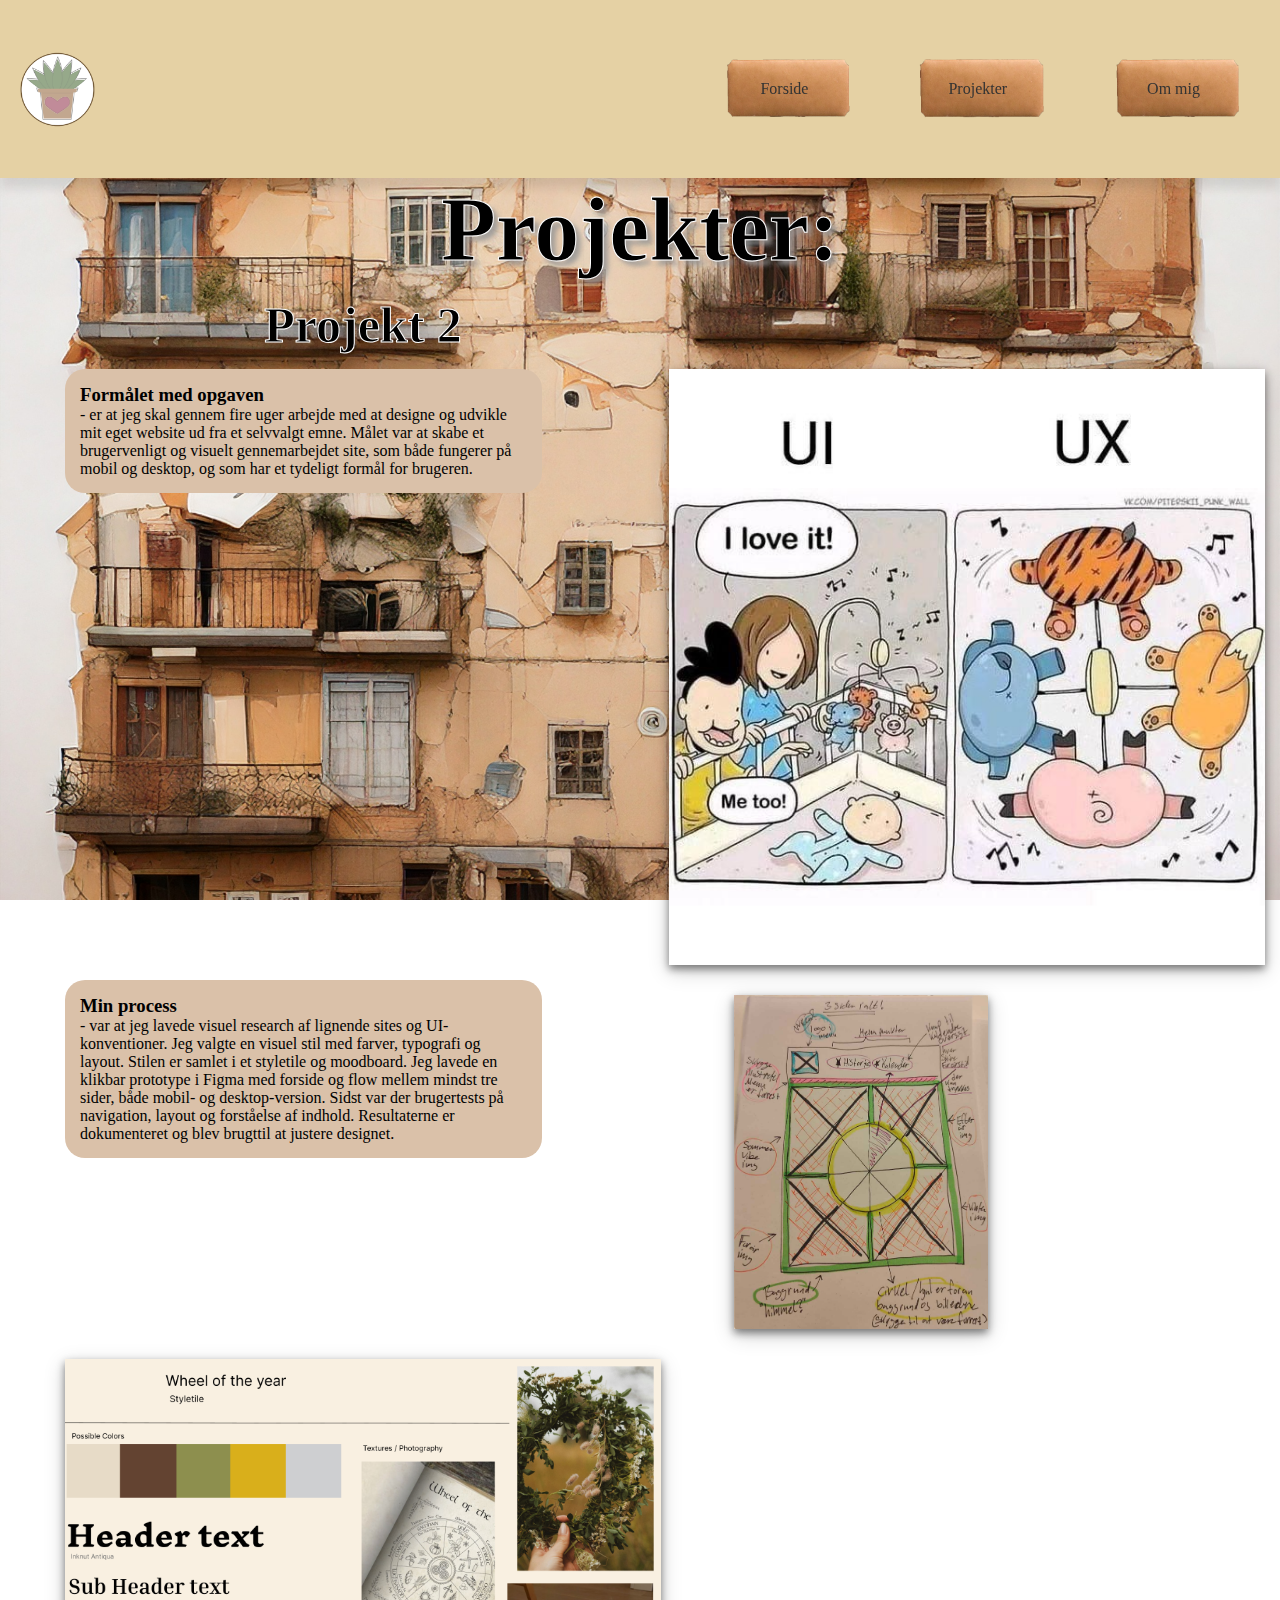
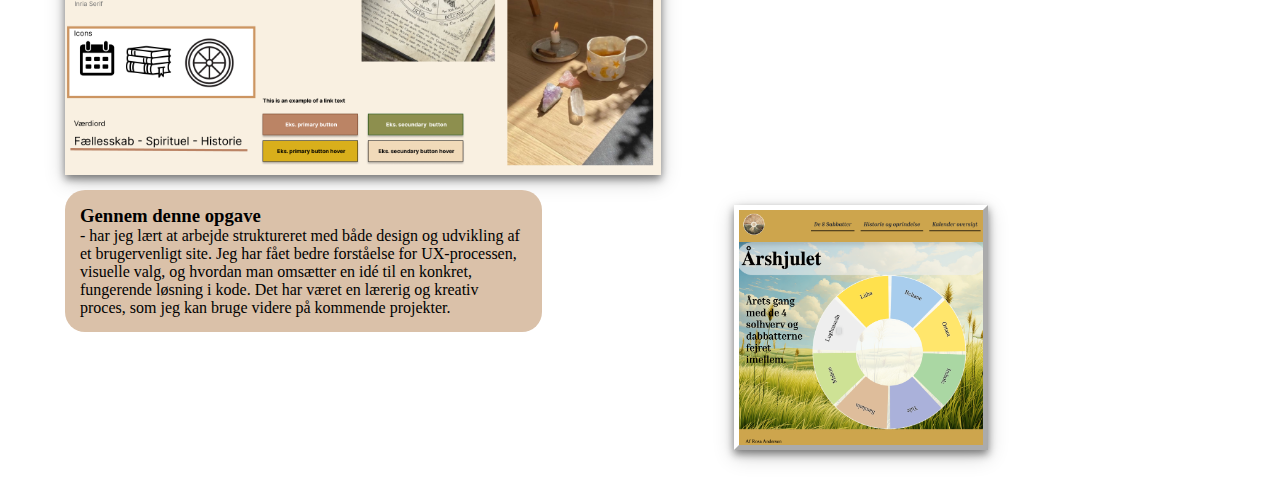
<file: projekter/projekt2.html>
<!DOCTYPE html>
<html lang="en">

<head>


    <meta charset="UTF-8">
    <meta name="viewport" content="width=device-width, initial-scale=1.0">
    <meta name="robots" content="noindex">
    <title>Portfolio</title>

    <link rel="stylesheet" href="/css/style.css">
    <link rel="stylesheet" href="/css/layout.css">
    <link rel="stylesheet" href="/menu/menu.css">

    <!--Fav icon-->
    <link rel="icon" type="image/x-icon" href="/Img/logo_portfolio.png">
    <!--Fonts-->
</head>

<body>
    <header>
        <div class="logo">
            <a href="index.html"><img src="/Img/logo_portfolio.png" alt="plant logo"></a>
        </div>
        <nav>
            <ul class="menu">
                <li class="pap"><a href="index.html">Forside</a></li>
                <li class="pap"><a href="projekter.html">Projekter</a></li>
                <li class="pap"><a href="om_mig.html">Om mig</a></li>
            </ul>
            <div class="burger">
                <div class="line"></div>
                <div class="line"></div>
                <div class="line"></div>
            </div>
        </nav>
    </header>
    <main class="main_projekt">
        <div class="projekt" id="projekt1">
            <h1>Projekter:</h1>
            <div class="grid_1-1">
                <h2>Projekt 2</h2>
            </div>
            <section class="grid_1-1 projekter">

                <div class="tekst">

                    <h3 class="startafsnit">Formålet med opgaven</h3>
                    <p class="tekstafsnit"> - er at jeg skal gennem fire uger arbejde med at designe og udvikle mit eget
                        website ud fra et
                        selvvalgt emne.
                        Målet var at skabe et brugervenligt og visuelt gennemarbejdet site, som både fungerer på mobil
                        og desktop, og som har et
                        tydeligt formål for brugeren.
                    </p>

                </div>
                <div class="projekter projekt2_img1 "><img class="billede" title="UI vs UX"
                        src="/Img/projekt2_funny.jpg" alt="sjovt billede fra undervisning">
                </div>
            </section>
            <section class="grid_1-1 projekter">
                <div class="tekst">
                    <h3 class="startafsnit">Min process</h3>
                    <p class="tekstafsnit"> - var at jeg lavede visuel research af lignende sites og UI-konventioner.
                        Jeg valgte en visuel stil med
                        farver, typografi og layout.
                        Stilen er samlet i et styletile og moodboard.

                        Jeg lavede en klikbar prototype i Figma med forside og flow mellem mindst tre sider, både mobil-
                        og desktop-version.

                        Sidst var der brugertests på navigation, layout og forståelse af indhold. Resultaterne er
                        dokumenteret og blev brugttil at justere designet. </p>

                </div>
                <div class="grid_1-1 projekter projekt2_img2 "><img class="billede" title="sketch af min hjemmeside"
                        src="/Img/projekt2_sketch.png" alt="sketch fra mit arbejde">
                </div>
            </section>

            <div class="grid_1-1 projekter projekt2_img3 "><img class="billede" title="Mit styletile til hjemmesiden"
                    src="/Img/projekt2_styletile.png" alt="mit styletile fra mit arbejde">
            </div>

            <section class="grid_1-1 projekter">
                <div class="tekst ">
                    <h3 class="startafsnit">Gennem denne opgave </h3>
                    <p class="tekstafsnit"> - har jeg lært at arbejde struktureret med både design og udvikling af et
                        brugervenligt site.
                        Jeg har fået bedre forståelse for UX-processen, visuelle valg, og hvordan man omsætter en idé
                        til en konkret, fungerende
                        løsning i kode.
                        Det har været en lærerig og kreativ proces, som jeg kan bruge videre på kommende projekter. </p>

                </div>
                <div class="grid_1-1 projekter projekt2_img4  "><a href="http://domainexpansion.dk/kea/03_ux/website/">
                        <img class="billede web_link" title="KLIK MIG" src="/Img/projekt2_web.png"
                            alt="projekt2 udsnit"></a></div>
            </section>

        </div>

    </main>
    <footer></footer>
    <script src="/menu/menu.js"></script>

</body>

</html>
</file>
<file: css/style.css>
* {
  margin: 0;
  padding: 0;
  box-sizing: border-box;
}
.main_forside {
  background-image: url(../Img/baggrund_1.jpg);
  background-position: center;
  background-attachment: fixed;

  background-size: cover;
  width: 100%;
  height: auto;
}
.main_projekt {
  background-image: url(../Img/baggrund_3.jpg);
  background-position: center;
  background-attachment: fixed;

  background-size: cover;
  width: 100%;
  height: auto;
}
.main_om-mig {
  background-image: url(../Img/baggrund_4.jpg);
  background-position: center;
  background-attachment: fixed;

  background-size: cover;
  width: 100%;
  height: auto;
}
.pap {
  background-image: url(../Img/pap_knap.png);
  background-position: center;
  background-size: cover;
  background-repeat: no-repeat;
  padding: 50px;
}

h1 {
  text-align: center;
  font-weight: bold;
  font-size: 90px;
  -webkit-text-stroke-color: white;
  -webkit-text-stroke-width: 1px;
  text-shadow: 5px 5px 5px rgba(150, 150, 150, 0.835);
}
h2 {
  text-align: center;
  font-weight: bold;
  font-size: 50px;
  -webkit-text-stroke-color: white;
  -webkit-text-stroke-width: 1px;
}
img {
  display: block;
  width: 100%;
  height: auto;
}
.billede {
  box-shadow: 0 4px 8px 0 rgba(0, 0, 0, 0.462), 0 6px 20px 0 rgba(0, 0, 0, 0.19);
}
.tekst {
  padding: 15px;
  background-color: #dac1a9;
  border-radius: 20px;
  width: 80%;
  height: auto;
}
@media screen and (min-width: 800px) {
  .grid_1-1 {
    display: grid;
    gap: 8px;
    grid-template-columns: 1fr 1fr;
    margin: 15px;
    padding-left: 50px;
    align-items: start;
  }
}

/*****Forside*****/

@media screen and (min-width: 800px) {
  .grid_forside {
    display: grid;
    grid-template-columns: 1fr 1fr 1fr 1fr 1fr 1fr 1fr;
    grid-template-rows: 1fr 1fr 1fr 1fr;
    gap: 20px;
  }
  .forside {
    grid-column: 3 / 7;
    grid-row: 1 / 3;
  }
  .navn {
    grid-column: 2/3;
    writing-mode: vertical-lr;
    text-orientation: mixed;
    display: grid;
    grid-template-columns: 1fr 2fr 1fr;
    grid-template-rows: 1fr 1fr;
  }
  .grid_navn {
    grid-column: 2/3;
    text-shadow: 5px 5px 5px rgba(150, 150, 150, 0.835);
  }
}
.lodret {
  font-weight: bold;
  -webkit-text-stroke-color: white;
  -webkit-text-stroke-width: 1px;
  text-align: center;
}
.tekst1 {
  font-size: 50px;
}
.tekst2 {
  font-size: 60px;
}

/***** Om mig *****/
.om-mig_img1 {
  padding: 30px;
}
@media screen and (min-width: 800px) {
  .grid_om-mig {
    display: grid;
    grid-template-columns: 0.3fr 2.3fr 2fr 0.2fr;
    grid-template-rows: 0.5fr 1.2fr 1.3fr;

    grid-auto-flow: row;
  }
  .om-mig_tekst1 {
    grid-area: 2/2/3/3;
  }
  .om-mig_tekst2 {
    grid-area: 3/3/4/4;
  }
  .om-mig_img1 {
    grid-area: 2/3/3/4;
  }

  .om-mig_img2 {
    grid-area: 3/2/4/2;
  }
  .om-mig_img2 {
    max-height: 300px;
    padding: 20px;
  }
}
@media screen and (max-width: 800px) {
  .om-mig_img1 {
    max-width: 430px;
  }
  .om-mig_img2 {
    max-width: 350px;
    padding: 10px;
  }
  .om-mig_tekst1 {
    padding: 20px;
  }
  .om-mig_tekst2 {
    padding: 20px;
  }
}
/***** Projekter oversigt siden*****/
.grid_overlap {
  display: grid;
  grid-template-columns: 1fr 5fr 1fr;
  grid-template-rows: 1fr 7fr 1fr;
  padding: 25px;
}

.greenbox {
  width: 100%;
  aspect-ratio: 1/1;
  background-color: #2a5923;
  grid-column: 1/3;
  grid-row: 1/3;
}

.overlap_img {
  grid-column: 2/4;
  grid-row: 2/4;
}

@media screen and (min-width: 800px) {
  .grid_projekter {
    display: grid;
    grid-template-columns: 1fr 1fr 1fr 1fr;
    grid-template-rows: 1fr 1fr 1fr 1fr 1fr;
    gap: 20px;
  }
  .projekt1 {
    grid-column: 1;
    grid-row: 1/3;
  }
  .projekt2 {
    grid-column: 2;
    grid-row: 2/4;
  }
  .projekt3 {
    grid-column: 3;
    grid-row: 3/5;
  }
  .projekt4 {
    grid-column: 4;
    grid-row: 4/6;
  }
}
@media screen and (max-width: 800px) {
  .projekt_mobil {
    margin: auto;
    max-width: 350px;
  }
}

/*****Projekt siderne 1,2,3,4 *****/
.web_link {
  border: solid white 5px;
  border-style: outset;
}
@media screen and (max-width: 800px) {
  .projekter {
    display: block;
    padding: 30px;
    margin: auto;
  }

  /*****Projekter1*****/
  .projekt1_img1 {
    max-width: 500px;
  }
  .projekt1_img2 {
    max-width: 270px;
  }
  .projekt1_img3 {
    max-width: 500px;
  }
  .projekt1_img4 {
    max-width: 270px;
  }
  /*****Projekter2*****/
  .projekt2_img1 {
    max-width: 500px;
  }
  .projekt2_img2 {
    max-width: 350px;
  }
  .projekt2_img3 {
    max-width: 500px;
  }
  .projekt2_img4 {
    max-width: 270px;
  }
  /*****Projekter3*****/
  .projekt3_img1 {
    max-width: 500px;
  }
  .projekt3_img2 {
    max-width: 450px;
  }
  .projekt3_img3 {
    max-width: 340px;
  }
  .projekt3_img4 {
    max-width: 270px;
  }
  /*****Projekter4*****/
  .projekt4_img1 {
    max-width: 500px;
  }
  .projekt4_img2 {
    max-width: 270px;
  }
  .projekt4_img3 {
    max-width: 500px;
  }
  .projekt4_img4 {
    max-width: 270px;
  }
}
</file>
<file: css/layout.css>
.grid_1-1 {
  display: grid;
  gap: 8px;
  grid-template-columns: 1fr 1fr;
  margin: 15px;
  padding-left: 50px;
}
</file>
<file: menu/menu.css>
header {
  position: sticky;
  top: 0;
  display: flex;
  justify-content: space-between;
  align-items: center;
  padding: 20px;
  background-color: #cda54d83;
  box-shadow: 0 10px 10px rgba(0, 0, 0, 0.1);
}

.logo img {
  width: 75px;
  height: 75px;
}

nav {
  display: flex;
  align-items: center;
}

.menu {
  display: flex;
  list-style: none;
  margin: 0;
  padding: 0;
}
.pap {
  background-image: url(/Img/pap_knap.png);
  background-position: center;
  background-size: cover;
  background-repeat: no-repeat;
}
.menu li {
  margin-right: 20px;
}

.menu li:last-child {
  margin-right: 0;
}

.menu a {
  display: block;
  padding: 10px;
  color: #333333;
  text-decoration: none;
  transition: color 0.3s;
  text-align: end;
}

.menu a:hover {
  color: #ff0000;
}

.burger {
  width: 30px;
  height: 20px;
  cursor: pointer;
}

.burger .line {
  width: 100%;
  height: 2px;
  background-color: #333333;
  margin-bottom: 5px;
  transition: 0.2s linear;
}
.burger {
  display: none;
}
@media screen and (max-width: 800px) {
  .menu {
    display: none;
  }
  .burger {
    display: block;
  }
  .burger.active .line:nth-child(1) {
    transform: rotate(45deg) translate(5px, 5px);
    transition: 0.2s linear;
  }

  .burger.active .line:nth-child(2) {
    opacity: 0;
    transition: 0.15s linear;
  }

  .burger.active .line:nth-child(3) {
    transform: rotate(-45deg) translate(5px, -5px);
    transition: 0.2s linear;
  }

  nav.active .menu {
    display: block;
    background-color: #cda54d;
    position: absolute;
    top: 94px;
    left: 0;
    width: 100%;
    box-shadow: 0 10px 10px rgba(0, 0, 0, 0.1);
    z-index: 1;
  }

  nav.active .menu li {
    margin: 10px 20px;
  }

  nav.active .menu a {
    font-size: 24px;
  }
}
</file>
